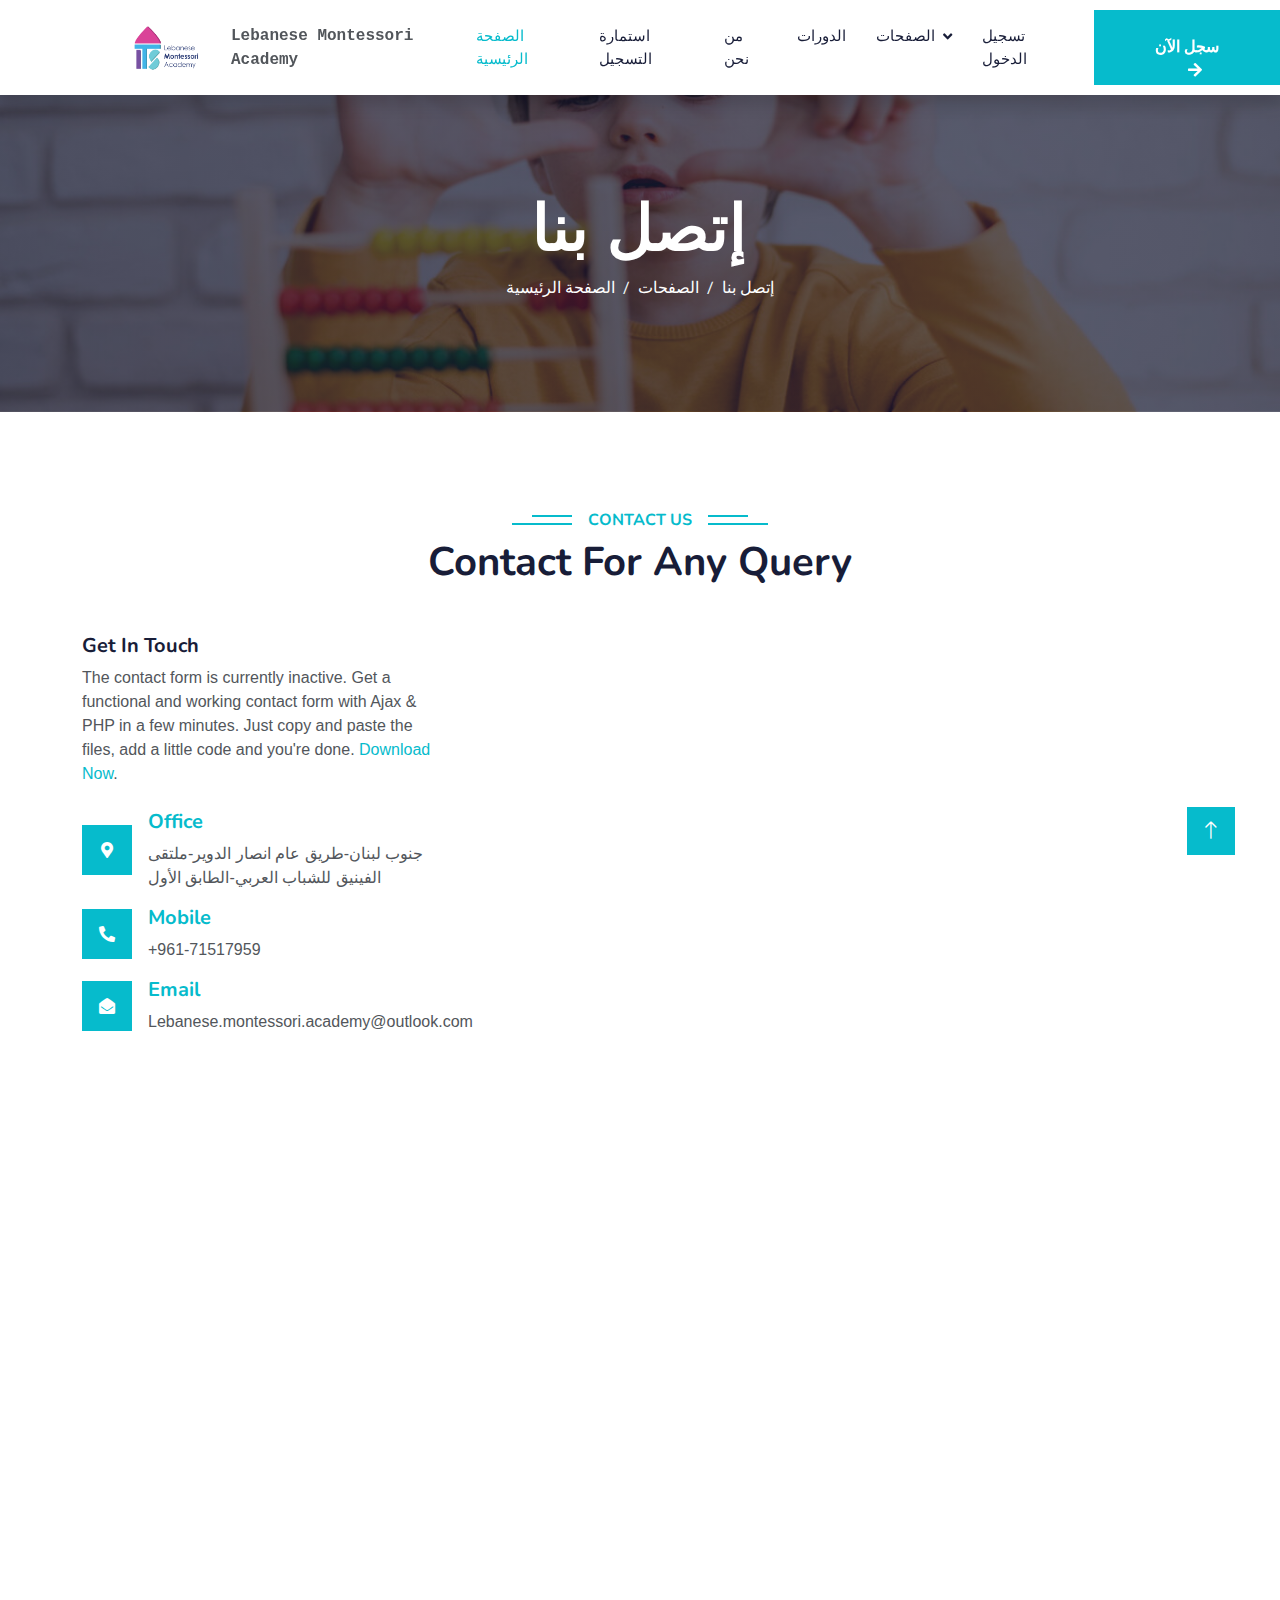
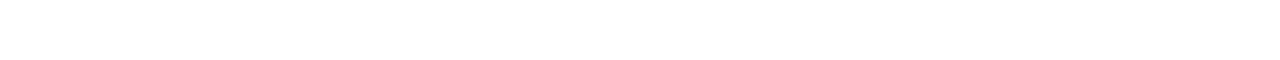
<file: contact.html>
<!DOCTYPE html>
<html lang="en">

<head>
    <meta charset="utf-8">
    <title>eLEARNING - eLearning HTML Template</title>
    <meta content="width=device-width, initial-scale=1.0" name="viewport">
    <meta content="" name="keywords">
    <meta content="" name="description">

    <!-- Favicon -->
    <link href="img/favicon.ico" rel="icon">

    <!-- Google Web Fonts -->
    <link rel="preconnect" href="https://fonts.googleapis.com">
    <link rel="preconnect" href="https://fonts.gstatic.com" crossorigin>
    <link href="https://fonts.googleapis.com/css2?family=Heebo:wght@400;500;600&family=Nunito:wght@600;700;800&display=swap" rel="stylesheet">

    <!-- Icon Font Stylesheet -->
    <link href="https://cdnjs.cloudflare.com/ajax/libs/font-awesome/5.10.0/css/all.min.css" rel="stylesheet">
    <link href="https://cdn.jsdelivr.net/npm/bootstrap-icons@1.4.1/font/bootstrap-icons.css" rel="stylesheet">

    <!-- Libraries Stylesheet -->
    <link href="lib/animate/animate.min.css" rel="stylesheet">
    <link href="lib/owlcarousel/assets/owl.carousel.min.css" rel="stylesheet">

    <!-- Customized Bootstrap Stylesheet -->
    <link href="css/bootstrap.min.css" rel="stylesheet">

    <!-- Template Stylesheet -->
    <link href="css/style.css" rel="stylesheet">
</head>

<body>
    <!-- Spinner Start -->
    <div id="spinner" class="show bg-white position-fixed translate-middle w-100 vh-100 top-50 start-50 d-flex align-items-center justify-content-center">
        <div class="spinner-border text-primary" style="width: 3rem; height: 3rem;" role="status">
            <span class="sr-only">Loading...</span>
        </div>
    </div>
    <!-- Spinner End -->


       <!-- Navbar Start -->
    <nav class="navbar navbar-expand-lg bg-white navbar-light shadow sticky-top p-0">
        <a id="logoh1" href="index.html" class="navbar-brand d-flex align-items-center px-4 px-lg-5">
            <a id="logoh2" class="navbar-brand me-2 mb-1 d-flex align-items-center" href="#">
        <img
          id="logoh3"
          src="img/logo1.png"
          height="20"
          alt="MDB Logo"
          loading="lazy"
          style="margin-top: 2px;"
        />
                <a id="pppp">Lebanese Montessori Academy</a>
      </a>
        </a>
        <button type="button" class="navbar-toggler me-4" data-bs-toggle="collapse" data-bs-target="#navbarCollapse">
            <span class="navbar-toggler-icon"></span>
        </button>
        <div class="collapse navbar-collapse" id="navbarCollapse">
            <div class="navbar-nav ms-auto p-4 p-lg-0">
                <a href="index.html" class="nav-item nav-link active">الصفحة الرئيسية</a>
                <a href="registrationform.html" class="nav-item nav-link">استمارة التسجيل</a>
                <a href="about.html" class="nav-item nav-link">من نحن</a>
                <a href="courses.html" class="nav-item nav-link">الدورات</a>
                <div class="nav-item dropdown">
                    <a href="#" class="nav-link dropdown-toggle" data-bs-toggle="dropdown">الصفحات</a>
                    <div class="dropdown-menu fade-down m-0">
                        <a href="team.html" class="dropdown-item">فريقنا</a>
                        <a href="testimonial.html" class="dropdown-item">مهمتنا</a>
                       <!-- <a href="404.html" class="dropdown-item"></a>-->
                    </div>
                </div>
                
                <a href="http://lmontessoriacdmy.byethost31.com/" target="_blank" class="nav-item nav-link">تسجيل الدخول</a>
            </div>
            <a href="http://lmontessoriacdmy.byethost31.com/" class="btn btn-primary py-4 px-lg-5 d-none d-lg-block">سجل الآن<i class="fa fa-arrow-right ms-3"></i></a>
        </div>
    </nav>  


    <!-- Header Start -->
    <div class="container-fluid bg-primary py-5 mb-5 page-header">
        <div class="container py-5">
            <div class="row justify-content-center">
                <div class="col-lg-10 text-center">
                    <h1 class="display-3 text-white animated slideInDown">إتصل بنا</h1>
                    <nav aria-label="breadcrumb">
                        <ol class="breadcrumb justify-content-center">
                            <li class="breadcrumb-item"><a class="text-white" href="#">الصفحة الرئيسية</a></li>
                            <li class="breadcrumb-item"><a class="text-white" href="#">الصفحات</a></li>
                            <li class="breadcrumb-item text-white active" aria-current="page">إتصل بنا</li>
                        </ol>
                    </nav>
                </div>
            </div>
        </div>
    </div>
    <!-- Header End -->


    <!-- Contact Start -->
    <div class="container-xxl py-5">
        <div class="container">
            <div class="text-center wow fadeInUp" data-wow-delay="0.1s">
                <h6 class="section-title bg-white text-center text-primary px-3">Contact Us</h6>
                <h1 class="mb-5">Contact For Any Query</h1>
            </div>
            <div class="row g-4">
                <div class="col-lg-4 col-md-6 wow fadeInUp" data-wow-delay="0.1s">
                    <h5>Get In Touch</h5>
                    <p class="mb-4">The contact form is currently inactive. Get a functional and working contact form with Ajax & PHP in a few minutes. Just copy and paste the files, add a little code and you're done. <a href="">Download Now</a>.</p>
                    <div class="d-flex align-items-center mb-3">
                        <div class="d-flex align-items-center justify-content-center flex-shrink-0 bg-primary" style="width: 50px; height: 50px;">
                            <i class="fa fa-map-marker-alt text-white"></i>
                        </div>
                        <div class="ms-3">
                            <h5 class="text-primary">Office</h5>
                            <p class="mb-0">جنوب لبنان-طريق عام انصار الدوير-ملتقى الفينيق للشباب العربي-الطابق الأول</p>
                        </div>
                    </div>
                    <div class="d-flex align-items-center mb-3">
                        <div class="d-flex align-items-center justify-content-center flex-shrink-0 bg-primary" style="width: 50px; height: 50px;">
                            <i class="fa fa-phone-alt text-white"></i>
                        </div>
                        <div class="ms-3">
                            <h5 class="text-primary">Mobile</h5>
                            <p class="mb-0">+961-71517959</p>
                        </div>
                    </div>
                    <div class="d-flex align-items-center">
                        <div class="d-flex align-items-center justify-content-center flex-shrink-0 bg-primary" style="width: 50px; height: 50px;">
                            <i class="fa fa-envelope-open text-white"></i>
                        </div>
                        <br>
                        <br>
                        <div class="ms-3">
                            <h5 class="text-primary">Email</h5>
                            <p class="mb-0">Lebanese.montessori.academy@outlook.com</p>
                        </div>
                    </div>
                </div>
                <div dir="rtl" class="col-lg-4 col-md-6 wow fadeInUp" data-wow-delay="0.3s">
                   <iframe src="https://www.google.com/maps/embed?pb=!1m17!1m12!1m3!1d3331.697908420307!2d35.38204577568781!3d33.378951973417934!2m3!1f0!2f0!3f0!3m2!1i1024!2i768!4f13.1!3m2!1m1!2zMzPCsDIyJzQ0LjIiTiAzNcKwMjMnMDQuNiJF!5e0!3m2!1sen!2slb!4v1694295520968!5m2!1sen!2slb" width="600" height="450" style="border:0;" allowfullscreen="" loading="lazy" referrerpolicy="no-referrer-when-downgrade"></iframe>
                </div>
            
            </div>
        </div>
    </div>
    <!-- Contact End -->


     <!-- Footer Start -->
    <div class="container-fluid bg-dark text-light footer pt-5 mt-5 wow fadeIn" data-wow-delay="0.1s">
        <div class="container py-5">
            <div class="row g-5">
                <div class="col-lg-3 col-md-6">
                    <h4 class="text-white mb-3">Quick Link</h4>
                    <a class="btn btn-link" href="">About Us</a>
                    <a class="btn btn-link" href="">Contact Us</a>
                    <a class="btn btn-link" href="">Privacy Policy</a>
                    <a class="btn btn-link" href="">Terms & Condition</a>
                    <a class="btn btn-link" href="">FAQs & Help</a>
                </div>
                <div class="col-lg-3 col-md-6">
                    <h4 class="text-white mb-3"></h4>
                    <div class="row g-2 pt-2">
                        <div class="col-4">
                            
                        </div>
                        <div class="col-4">
                            
                        </div>
                        <div class="col-4">
                            
                        </div>
                        <div class="col-4">
                           
                        </div>
                        <div class="col-4">
                           
                        </div>
                        <div class="col-4">
                            
                        </div>
                    </div>
                </div>
                <div class="col-lg-3 col-md-6">
                    <h4 class="text-white mb-3"></h4>
                    <div class="row g-2 pt-2">
                        <div class="col-4">
                           
                        </div>
                        <div class="col-4">
                           
                        </div>
                        <div class="col-4">
                           
                        </div>
                        <div class="col-4">
                           
                        </div>
                        <div class="col-4">
                           
                        </div>
                        <div class="col-4">
                            
                        </div>
                    </div>
                </div>
                   <div class="col-lg-3 col-md-6">
                    <h4 class="text-white mb-3">Contact</h4>
                    <p dir="rtl" class="mb-2"><i class="fa fa-map-marker-alt me-3"></i><a href="https://goo.gl/maps/dmF6rxBSuzmR5Qtx7">جنوب لبنان-طريق عام انصار الدوير-ملتقى الفينيق للشباب العربي-الطابق الأول      </a></p>
                    <p dir="rtl" class="mb-2"><i class="fa fa-phone-alt me-3"></i>+961-71517959</p>
                    <p dir="rtl" class="mb-2"><i class="fa fa-envelope me-3"></i>Lebanese.montessori.academy@outlook.com</p>
                    <div class="d-flex pt-2">
                        <a class="btn btn-outline-light btn-social" href=""><i class="fab fa-twitter"></i></a>
                        <a class="btn btn-outline-light btn-social" href="https://www.facebook.com/profile.php?id=100010005436051&mibextid=2JQ9oc"><i class="fab fa-facebook-f"></i></a>
                        <a class="btn btn-outline-light btn-social" href=""><i class="fab fa-youtube"></i></a>
                        <a class="btn btn-outline-light btn-social" href="https://instagram.com/zainab_ali.safawi?igshid=OGQ5ZDc2ODk2ZA=="><i class="fab fa-instagram"></i></a>
                    </div>
                </div>
            </div>
        </div>
        <div class="container">
            <div class="copyright">
                <div class="row">
                    <div class="col-md-6 text-center text-md-start mb-3 mb-md-0">
                        &copy; <a class="border-bottom" href="#">دبلوم منھج منتسوري</a>, كل الحقوق محفوظة

                        <!--/*** This template is free as long as you keep the footer author’s credit link/attribution link/backlink. If you'd like to use the template without the footer author’s credit link/attribution link/backlink, you can purchase the Credit Removal License from "https://htmlcodex.com/credit-removal". Thank you for your support. ***/-->
                        Designed By <a class="border-bottom" href="">TimeAi Technologies</a>
                    </div>
                    <div class="col-md-6 text-center text-md-end">
                        <div class="footer-menu">
                            <a href="">Home</a>
                            <a href="">Cookies</a>
                            <a href="">Help</a>
                            <a href="">FQAs</a>
                        </div>
                    </div>
                </div>
            </div>
        </div>
    </div>
    <!-- Footer End -->


    <!-- Back to Top -->
    <a href="#" class="btn btn-lg btn-primary btn-lg-square back-to-top"><i class="bi bi-arrow-up"></i></a>


    <!-- JavaScript Libraries -->
    <script src="https://code.jquery.com/jquery-3.4.1.min.js"></script>
    <script src="https://cdn.jsdelivr.net/npm/bootstrap@5.0.0/dist/js/bootstrap.bundle.min.js"></script>
    <script src="lib/wow/wow.min.js"></script>
    <script src="lib/easing/easing.min.js"></script>
    <script src="lib/waypoints/waypoints.min.js"></script>
    <script src="lib/owlcarousel/owl.carousel.min.js"></script>

    <!-- Template Javascript -->
    <script src="js/main.js"></script>
</body>

</html>
</file>
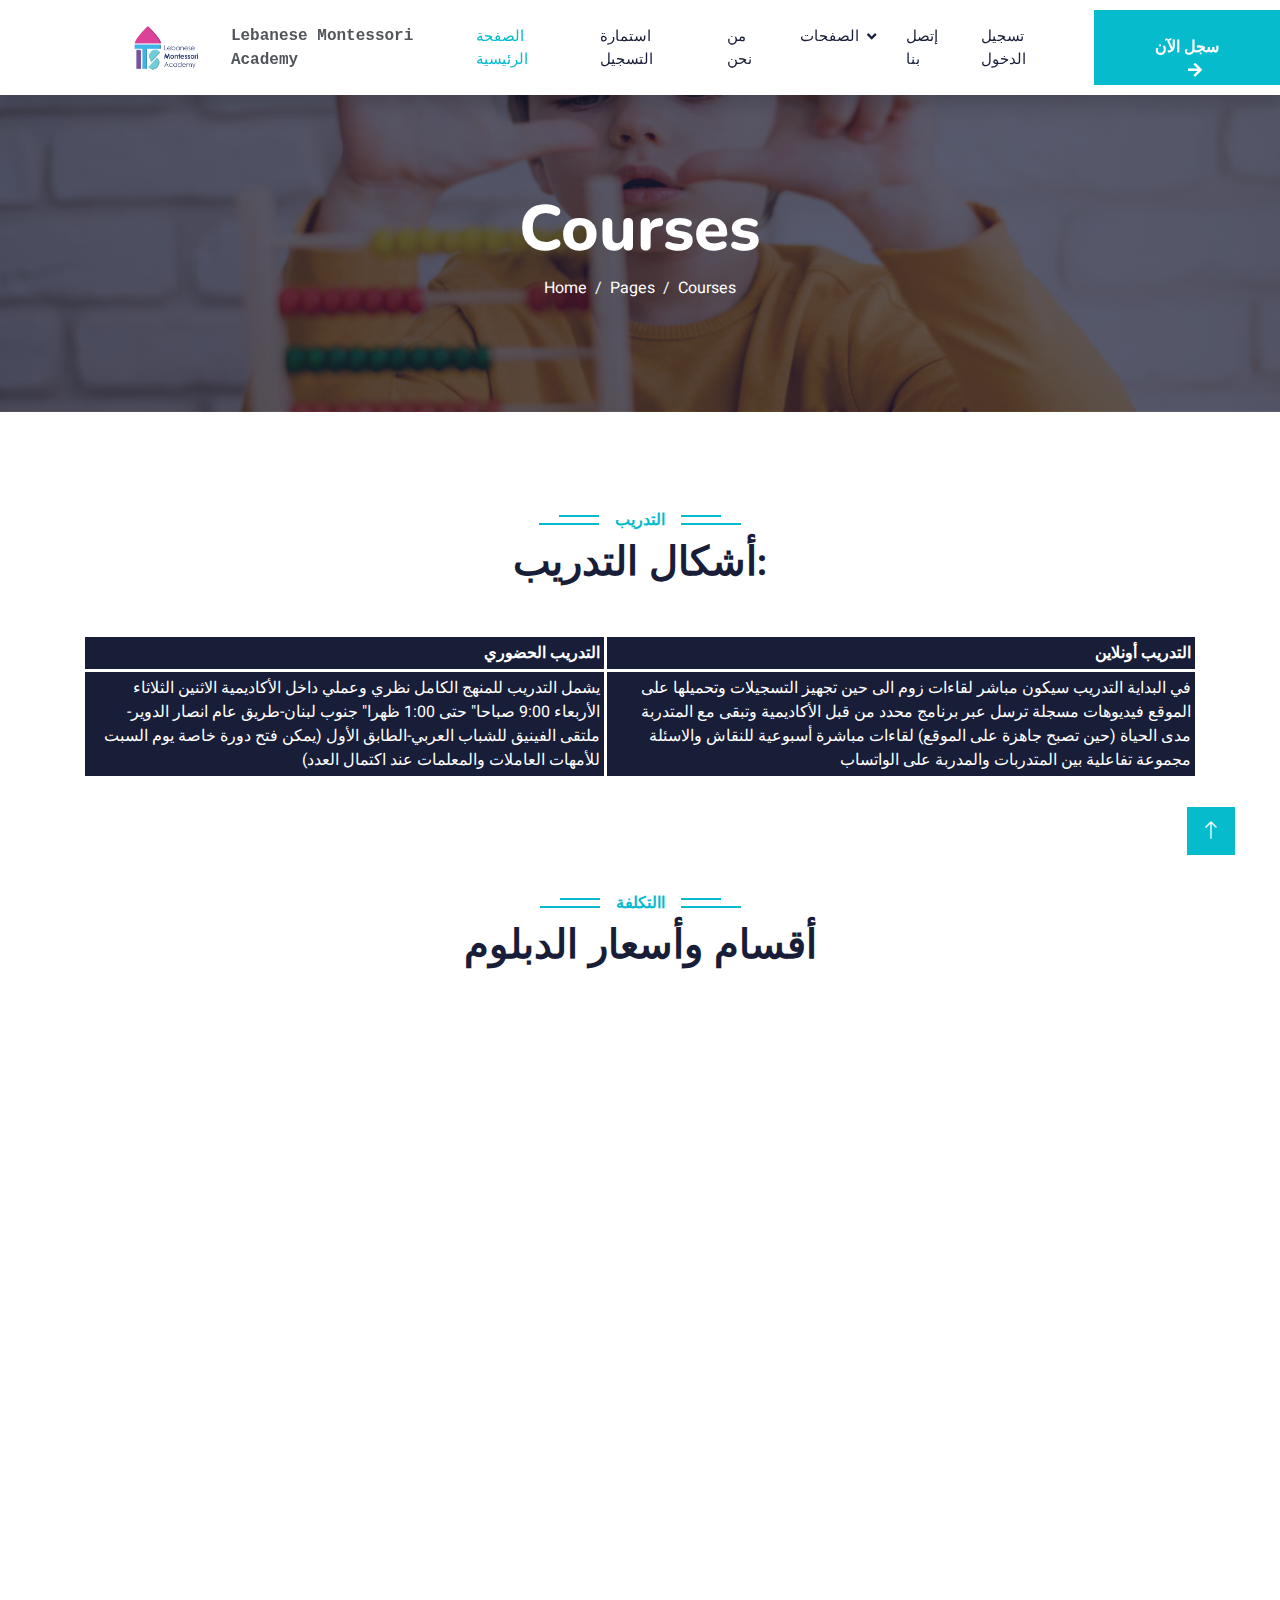
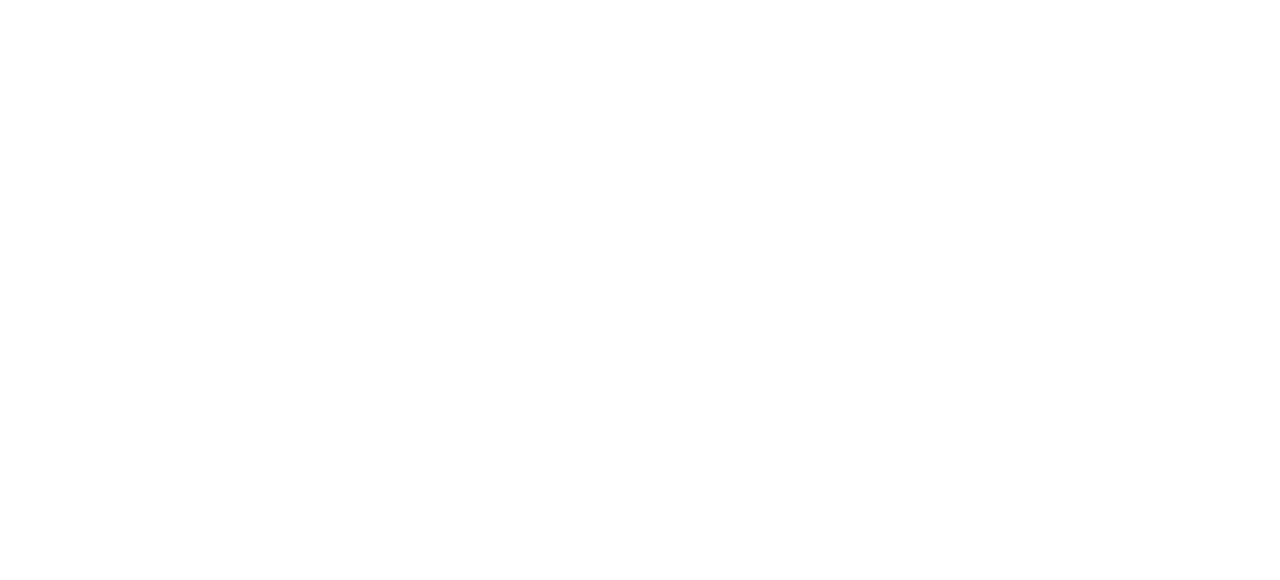
<file: courses.html>
<!DOCTYPE html>
<html lang="en">

<head>
    <meta charset="utf-8">
    <title>eLEARNING - eLearning HTML Template</title>
    <meta content="width=device-width, initial-scale=1.0" name="viewport">
    <meta content="" name="keywords">
    <meta content="" name="description">

    <!-- Favicon -->
    <link href="img/favicon.ico" rel="icon">

    <!-- Google Web Fonts -->
    <link rel="preconnect" href="https://fonts.googleapis.com">
    <link rel="preconnect" href="https://fonts.gstatic.com" crossorigin>
    <link href="https://fonts.googleapis.com/css2?family=Heebo:wght@400;500;600&family=Nunito:wght@600;700;800&display=swap" rel="stylesheet">

    <!-- Icon Font Stylesheet -->
    <link href="https://cdnjs.cloudflare.com/ajax/libs/font-awesome/5.10.0/css/all.min.css" rel="stylesheet">
    <link href="https://cdn.jsdelivr.net/npm/bootstrap-icons@1.4.1/font/bootstrap-icons.css" rel="stylesheet">

    <!-- Libraries Stylesheet -->
    <link href="lib/animate/animate.min.css" rel="stylesheet">
    <link href="lib/owlcarousel/assets/owl.carousel.min.css" rel="stylesheet">

    <!-- Customized Bootstrap Stylesheet -->
    <link href="css/bootstrap.min.css" rel="stylesheet">

    <!-- Template Stylesheet -->
    <link href="css/style.css" rel="stylesheet">
</head>

<body>
    <!-- Spinner Start -->
    <div id="spinner" class="show bg-white position-fixed translate-middle w-100 vh-100 top-50 start-50 d-flex align-items-center justify-content-center">
        <div class="spinner-border text-primary" style="width: 3rem; height: 3rem;" role="status">
            <span class="sr-only">Loading...</span>
        </div>
    </div>
    <!-- Spinner End -->


   
       <!-- Navbar Start -->
    <nav class="navbar navbar-expand-lg bg-white navbar-light shadow sticky-top p-0">
        <a id="logoh1" href="index.html" class="navbar-brand d-flex align-items-center px-4 px-lg-5">
            <a id="logoh2" class="navbar-brand me-2 mb-1 d-flex align-items-center" href="#">
        <img
          id="logoh3"
          src="img/logo1.png"
          height="20"
          alt="MDB Logo"
          loading="lazy"
          style="margin-top: 2px;"
        />
                <a id="pppp">Lebanese Montessori Academy</a>
      </a>
        </a>
        <button type="button" class="navbar-toggler me-4" data-bs-toggle="collapse" data-bs-target="#navbarCollapse">
            <span class="navbar-toggler-icon"></span>
        </button>
        <div class="collapse navbar-collapse" id="navbarCollapse">
            <div class="navbar-nav ms-auto p-4 p-lg-0">
                <a href="index.html" class="nav-item nav-link active">الصفحة الرئيسية</a>
                <a href="registrationform.html" class="nav-item nav-link">استمارة التسجيل</a>
                <a href="about.html" class="nav-item nav-link">من نحن</a>
                <div class="nav-item dropdown">
                    <a href="#" class="nav-link dropdown-toggle" data-bs-toggle="dropdown">الصفحات</a>
                    <div class="dropdown-menu fade-down m-0">
                        <a href="team.html" class="dropdown-item">فريقنا</a>
                        <a href="testimonial.html" class="dropdown-item">مهمتنا</a>
                       <!-- <a href="404.html" class="dropdown-item"></a>-->
                    </div>
                </div>
                <a href="contact.html" class="nav-item nav-link">إتصل بنا</a>
                <a href="http://lmontessoriacdmy.byethost31.com/" target="_blank" class="nav-item nav-link">تسجيل الدخول</a>
            </div>
            <a href="http://lmontessoriacdmy.byethost31.com/" class="btn btn-primary py-4 px-lg-5 d-none d-lg-block">سجل الآن<i class="fa fa-arrow-right ms-3"></i></a>
        </div>
    </nav>  


    <!-- Header Start -->
    <div class="container-fluid bg-primary py-5 mb-5 page-header">
        <div class="container py-5">
            <div class="row justify-content-center">
                <div class="col-lg-10 text-center">
                    <h1 class="display-3 text-white animated slideInDown">Courses</h1>
                    <nav aria-label="breadcrumb">
                        <ol class="breadcrumb justify-content-center">
                            <li class="breadcrumb-item"><a class="text-white" href="#">Home</a></li>
                            <li class="breadcrumb-item"><a class="text-white" href="#">Pages</a></li>
                            <li class="breadcrumb-item text-white active" aria-current="page">Courses</li>
                        </ol>
                    </nav>
                </div>
            </div>
        </div>
    </div>
    <!-- Header End -->


    <!-- Categories Start -->
    <div class="container-xxl py-5 category">
        <div class="container">
            <div class="text-center wow fadeInUp" data-wow-delay="0.1s">
                <h6 class="section-title bg-white text-center text-primary px-3">التدریب</h6>
                <h1 class="mb-5">أشكال التدریب:</h1>
            </div>
         <table class="table table-sm table-dark">
  <thead dir="rtl">
    <tr dir="rtl">
      <th dir="rtl" scope="col">التدریب الحضوري</th>
      <th dir="rtl" scope="col">التدریب أونلاین</th>
    </tr>
  </thead>
  <tbody>
    <tr>
      <td dir="rtl">یشمل التدریب للمنھج الكامل نظري وعملي داخل الأكادیمیة 
الاثنین الثلاثاء الأربعاء 9:00 صباحا" حتى 1:00 ظھرا"
جنوب لبنان-طریق عام انصار الدویر-ملتقى الفینیق للشباب العربي-الطابق الأول
(یمكن فتح دورة خاصة یوم السبت للأمھات العاملات والمعلمات عند اكتمال العدد)</td>
      <td dir="rtl">في البدایة التدریب سیكون مباشر لقاءات زوم الى حین تجھیز التسجیلات وتحمیلھا على الموقع
فیدیوھات مسجلة ترسل عبر برنامج محدد من قبل الأكادیمیة وتبقى مع المتدربة مدى الحیاة (حین تصبح جاھزة على الموقع)
لقاءات مباشرة أسبوعیة للنقاش والاسئلة
مجموعة تفاعلیة بین المتدربات والمدربة على الواتساب</td>
    </tr>
  </tbody>
</table>

        </div>
    </div>
    <!-- Categories Start -->


     <!-- Courses Start -->
    <div class="container-xxl py-5">
        <div class="container">
            <div class="text-center wow fadeInUp" data-wow-delay="0.1s">
                <h6 class="section-title bg-white text-center text-primary px-3">االتكلفة</h6>
                <h1 class="mb-5">أقسام وأسعار الدبلوم</h1>
            </div>
            <div class="row g-4 justify-content-center">
                <div class="col-lg-4 col-md-6 wow fadeInUp" data-wow-delay="0.1s">
                    <div class="course-item bg-light">
                        <div class="position-relative overflow-hidden">
                            <img class="img-fluid" src="img/cirtificat1.png" alt="">
                            <div class="w-100 d-flex justify-content-center position-absolute bottom-0 start-0 mb-4">
                                <a href="#" class="flex-shrink-0 btn btn-sm btn-primary px-3 border-end" style="border-radius: 30px 0 0 30px;">Read More</a>
                                <a href="#" class="flex-shrink-0 btn btn-sm btn-primary px-3" style="border-radius: 0 30px 30px 0;">Join Now</a>
                            </div>
                        </div>
                        <div class="text-center p-4 pb-0">
                            <h3 class="mb-0">$150</h3>
                            <div class="mb-3">
                                <small class="fa fa-star text-primary"></small>
                                <small class="fa fa-star text-primary"></small>
                                <small class="fa fa-star text-primary"></small>
                                <small class="fa fa-star text-primary"></small>
                                <small class="fa fa-star text-primary"></small>
                               <!-- <small>(123)</small>-->
                            </div>
                            <h5 class="mb-4">دبلوم منذ الولادة الى 3 سنوات</h5>
                            <br>
                            <p>للأمھات المھتمات بالقسم النظري والفسلفي فقط مع بعض الأنشطة لھذه المرحلة العمریة
یتضمن فھم خصائص ھذه المرحلة وكیفیة التعامل فیھا مع الطفل والتحكم بانفعالات الام وتھیئتھ للحضانة والمدرسة </p>
                        </div>
                        <div class="d-flex border-top">
                            <small class="flex-fill text-center border-end py-2"><i class="fa fa-user-tie text-primary me-2"></i></small>
                            <small class="flex-fill text-center border-end py-2"><i class="fa fa-clock text-primary me-2"></i></small>
                            <small class="flex-fill text-center py-2"><i class="fa fa-user text-primary me-2"></i></small>
                        </div>
                    </div>
                </div>
                <div class="col-lg-4 col-md-6 wow fadeInUp" data-wow-delay="0.3s">
                    <div class="course-item bg-light">
                        <div class="position-relative overflow-hidden">
                            <img class="img-fluid" src="img/cirtificat1.png" alt="">
                            <div class="w-100 d-flex justify-content-center position-absolute bottom-0 start-0 mb-4">
                                <a href="#" class="flex-shrink-0 btn btn-sm btn-primary px-3 border-end" style="border-radius: 30px 0 0 30px;">Read More</a>
                                <a href="#" class="flex-shrink-0 btn btn-sm btn-primary px-3" style="border-radius: 0 30px 30px 0;">Join Now</a>
                            </div>
                        </div>
                        <div class="text-center p-4 pb-0">
                            <h3 class="mb-0">$320</h3>
                            <div class="mb-3">
                                <small class="fa fa-star text-primary"></small>
                                <small class="fa fa-star text-primary"></small>
                                <small class="fa fa-star text-primary"></small>
                                <small class="fa fa-star text-primary"></small>
                                <small class="fa fa-star text-primary"></small>
                               <!-- <small>(123)</small>-->
                            </div>
                            <h5 class="mb-4">دبلوم منذ 3 سنوات الى 12 سنة</h5>
                            <br>
                            <p>للأمھات والمعلمات شامل القسم النظري والعملي بكافة أدوات المنھج كیفیة اعداد المربي نفسیا" وروحیا" وطرق التعامل مع الطفل والخصائص 
العمریة المناسبة لكل مرحلة 
تطبیق المنھج كاملا" من عمر 3 الى 12 سنة</p>
                        </div>
                        <div class="d-flex border-top">
                            <small class="flex-fill text-center border-end py-2"><i class="fa fa-user-tie text-primary me-2"></i></small>
                            <small class="flex-fill text-center border-end py-2"><i class="fa fa-clock text-primary me-2"></i></small>
                            <small class="flex-fill text-center py-2"><i class="fa fa-user text-primary me-2"></i></small>
                        </div>
                    </div>
                </div>
                <div class="col-lg-4 col-md-6 wow fadeInUp" data-wow-delay="0.5s">
                    <div class="course-item bg-light">
                        <div class="position-relative overflow-hidden">
                            <img class="img-fluid" src="img/cirtificat3.png" alt="">
                            <div class="w-100 d-flex justify-content-center position-absolute bottom-0 start-0 mb-4">
                                <a href="#" class="flex-shrink-0 btn btn-sm btn-primary px-3 border-end" style="border-radius: 30px 0 0 30px;">Read More</a>
                                <a href="#" class="flex-shrink-0 btn btn-sm btn-primary px-3" style="border-radius: 0 30px 30px 0;">Join Now</a>
                            </div>
                        </div>
                        <div class="text-center p-4 pb-0">
                            <h3 class="mb-0">$430</h3>
                            <div class="mb-3">
                                <small class="fa fa-star text-primary"></small>
                                <small class="fa fa-star text-primary"></small>
                                <small class="fa fa-star text-primary"></small>
                                <small class="fa fa-star text-primary"></small>
                                <small class="fa fa-star text-primary"></small>
                               <!-- <small>(123)</small>-->
                            </div>
                            <h5 class="mb-4">دبلوم 1 + دبلوم 2</h5>
                            <br>
                            <p></p>
                        </div>
                        <br>
                        <br>
                        <br>
                        <br>
                        <div class="d-flex border-top">
                            <small class="flex-fill text-center border-end py-2"><i class="fa fa-user-tie text-primary me-2"></i></small>
                            <small class="flex-fill text-center border-end py-2"><i class="fa fa-clock text-primary me-2"></i></small>
                            <small class="flex-fill text-center py-2"><i class="fa fa-user text-primary me-2"></i></small>
                        </div>
                    </div>
                </div>
            </div>
        </div>
    </div>
    <!-- Courses End -->

 
        

     <!-- Footer Start -->
    <div class="container-fluid bg-dark text-light footer pt-5 mt-5 wow fadeIn" data-wow-delay="0.1s">
        <div class="container py-5">
            <div class="row g-5">
                <div class="col-lg-3 col-md-6">
                    <h4 class="text-white mb-3">Quick Link</h4>
                    <a class="btn btn-link" href="">About Us</a>
                    <a class="btn btn-link" href="">Contact Us</a>
                    <a class="btn btn-link" href="">Privacy Policy</a>
                    <a class="btn btn-link" href="">Terms & Condition</a>
                    <a class="btn btn-link" href="">FAQs & Help</a>
                </div>
                <div class="col-lg-3 col-md-6">
                    <h4 class="text-white mb-3"></h4>
                    <div class="row g-2 pt-2">
                        <div class="col-4">
                            
                        </div>
                        <div class="col-4">
                            
                        </div>
                        <div class="col-4">
                            
                        </div>
                        <div class="col-4">
                           
                        </div>
                        <div class="col-4">
                           
                        </div>
                        <div class="col-4">
                            
                        </div>
                    </div>
                </div>
                <div class="col-lg-3 col-md-6">
                    <h4 class="text-white mb-3"></h4>
                    <div class="row g-2 pt-2">
                        <div class="col-4">
                           
                        </div>
                        <div class="col-4">
                           
                        </div>
                        <div class="col-4">
                           
                        </div>
                        <div class="col-4">
                           
                        </div>
                        <div class="col-4">
                           
                        </div>
                        <div class="col-4">
                            
                        </div>
                    </div>
                </div>
                   <div class="col-lg-3 col-md-6">
                    <h4 class="text-white mb-3">Contact</h4>
                    <p dir="rtl" class="mb-2"><i class="fa fa-map-marker-alt me-3"></i><a href="https://goo.gl/maps/dmF6rxBSuzmR5Qtx7">جنوب لبنان-طريق عام انصار الدوير-ملتقى الفينيق للشباب العربي-الطابق الأول      </a></p>
                    <p dir="rtl" class="mb-2"><i class="fa fa-phone-alt me-3"></i>+961-71517959</p>
                    <p dir="rtl" class="mb-2"><i class="fa fa-envelope me-3"></i>Lebanese.montessori.academy@outlook.com</p>
                    <div class="d-flex pt-2">
                        <a class="btn btn-outline-light btn-social" href=""><i class="fab fa-twitter"></i></a>
                        <a class="btn btn-outline-light btn-social" href="https://www.facebook.com/profile.php?id=100010005436051&mibextid=2JQ9oc"><i class="fab fa-facebook-f"></i></a>
                        <a class="btn btn-outline-light btn-social" href=""><i class="fab fa-youtube"></i></a>
                        <a class="btn btn-outline-light btn-social" href="https://instagram.com/zainab_ali.safawi?igshid=OGQ5ZDc2ODk2ZA=="><i class="fab fa-instagram"></i></a>
                    </div>
                </div>
            </div>
        </div>
        <div class="container">
            <div class="copyright">
                <div class="row">
                    <div class="col-md-6 text-center text-md-start mb-3 mb-md-0">
                        &copy; <a class="border-bottom" href="#">دبلوم منھج منتسوري</a>, كل الحقوق محفوظة

                        <!--/*** This template is free as long as you keep the footer author’s credit link/attribution link/backlink. If you'd like to use the template without the footer author’s credit link/attribution link/backlink, you can purchase the Credit Removal License from "https://htmlcodex.com/credit-removal". Thank you for your support. ***/-->
                        Designed By <a class="border-bottom" href="">TimeAi Technologies</a>
                    </div>
                    <div class="col-md-6 text-center text-md-end">
                        <div class="footer-menu">
                            <a href="">Home</a>
                            <a href="">Cookies</a>
                            <a href="">Help</a>
                            <a href="">FQAs</a>
                        </div>
                    </div>
                </div>
            </div>
        </div>
    </div>
    <!-- Footer End -->


    <!-- Back to Top -->
    <a href="#" class="btn btn-lg btn-primary btn-lg-square back-to-top"><i class="bi bi-arrow-up"></i></a>


    <!-- JavaScript Libraries -->
    <script src="https://code.jquery.com/jquery-3.4.1.min.js"></script>
    <script src="https://cdn.jsdelivr.net/npm/bootstrap@5.0.0/dist/js/bootstrap.bundle.min.js"></script>
    <script src="lib/wow/wow.min.js"></script>
    <script src="lib/easing/easing.min.js"></script>
    <script src="lib/waypoints/waypoints.min.js"></script>
    <script src="lib/owlcarousel/owl.carousel.min.js"></script>

    <!-- Template Javascript -->
    <script src="js/main.js"></script>
</body>

</html>
</file>
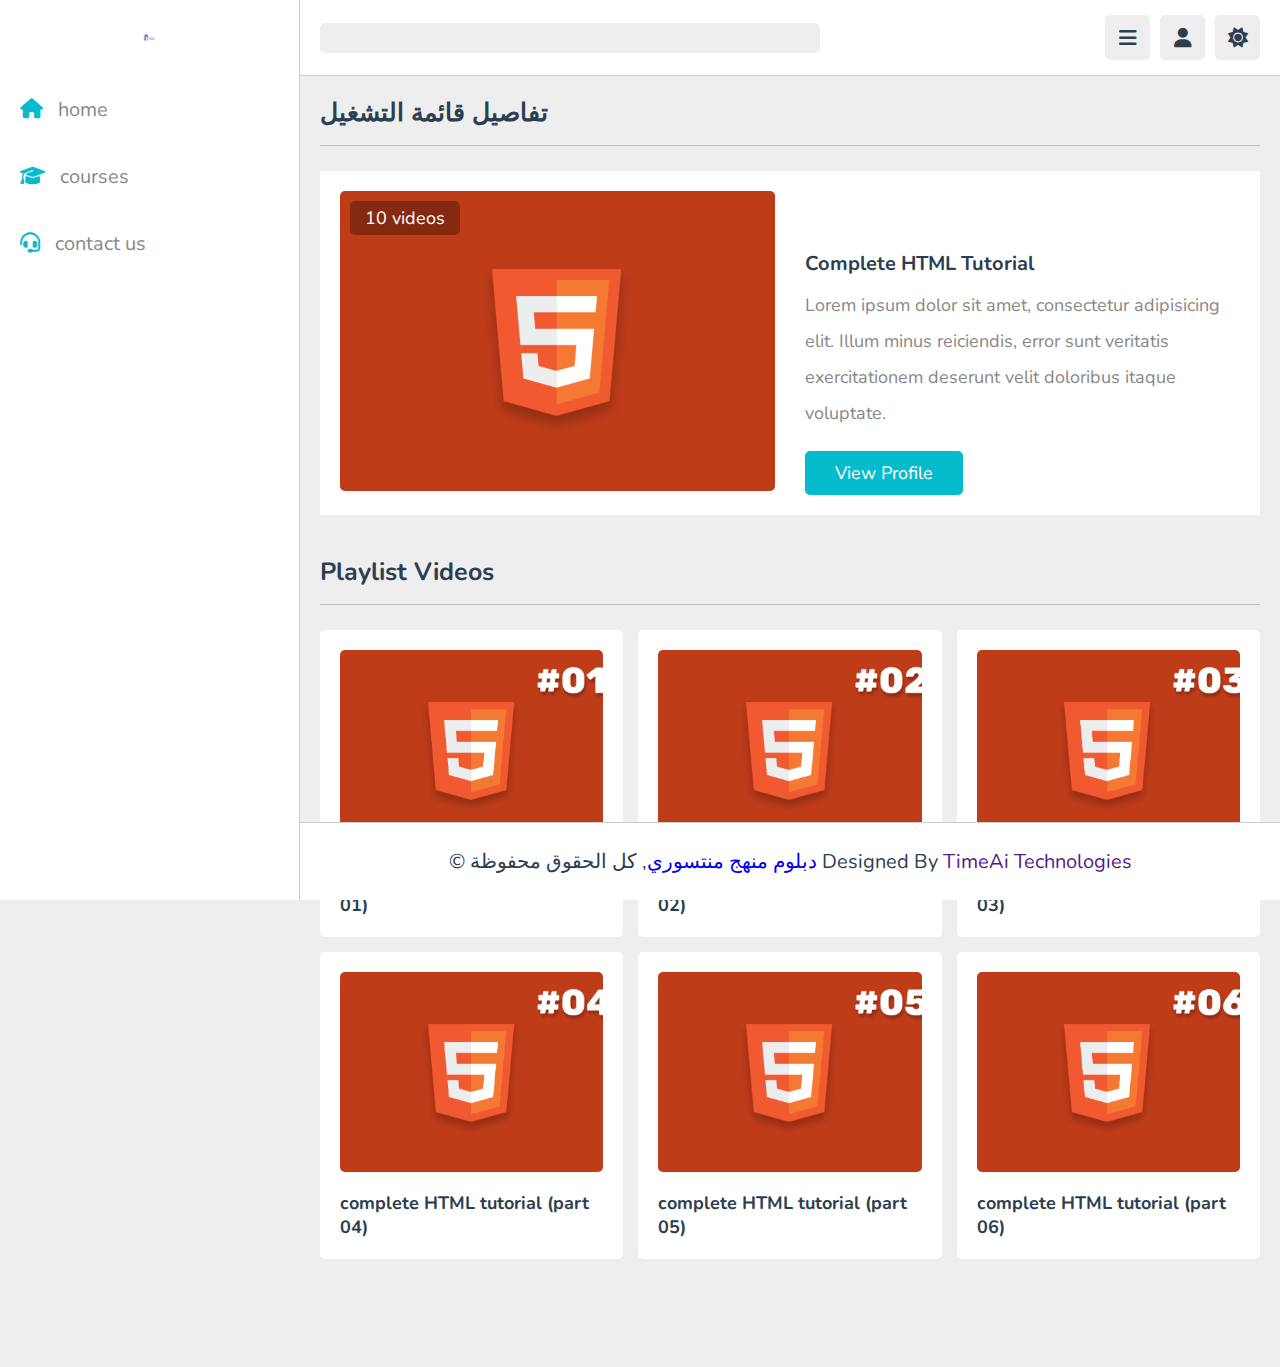
<file: home.html>
<!DOCTYPE html>
<html lang="en">
<head>
   <meta charset="UTF-8">
   <meta http-equiv="X-UA-Compatible" content="IE=edge">
   <meta name="viewport" content="width=device-width, initial-scale=1.0">
   <title>video playlist</title>

   <!-- font awesome cdn link  -->
   <link rel="stylesheet" href="https://cdnjs.cloudflare.com/ajax/libs/font-awesome/6.1.2/css/all.min.css">

   <!-- custom css file link  -->
   <link rel="stylesheet" href="css/home.css">

</head>
<body>

<header class="header">
   
   <section class="flex">

     

      <form action="search.html" method="post" class="search-form">
        
      </form>

      <div class="icons">
         <div id="menu-btn" class="fas fa-bars"></div>
         <div id="search-btn" class="fas fa-search"></div>
         <div id="user-btn" class="fas fa-user"></div>
         <div id="toggle-btn" class="fas fa-sun"></div>
      </div>

     

   </section>

</header>   

<div class="side-bar">

   <div id="close-btn">
      <i class="fas fa-times"></i>
   </div>

   <div class="profile">
       <img
          id="loginlogo"
          src="img/logo1.png"
          height="10"
          alt="MDB Logo"
          loading="lazy"
          style="margin-top: 2px;"
        />
   </div>

   <nav class="navbar">
      <a href="home.html"><i class="fas fa-home"></i><span>home</span></a>
      <a href="courses.html"><i class="fas fa-graduation-cap"></i><span>courses</span></a>
      <a href="contact.html"><i class="fas fa-headset"></i><span>contact us</span></a>
   </nav>

</div>

<section class="playlist-details">

   <h1 class="heading">تفاصيل قائمة التشغيل</h1>

   <div class="row">

      <div class="column">
         <!--<form action="" method="post" class="save-playlist">
            <button type="submit"><i class="far fa-bookmark"></i> <span>save playlist</span></button>
         </form>-->
   
         <div class="thumb">
            <img src="img/thumb-1.png" alt="">
            <span>10 videos</span>
         </div>
      </div>
      <div class="column">
         <div class="details">
            <h3>complete HTML tutorial</h3>
            <p>Lorem ipsum dolor sit amet, consectetur adipisicing elit. Illum minus reiciendis, error sunt veritatis exercitationem deserunt velit doloribus itaque voluptate.</p>
            <a href="teacher_profile.html" class="inline-btn">view profile</a>
         </div>
      </div>
   </div>

</section>

<section class="playlist-videos">

   <h1 class="heading">playlist videos</h1>

   <div class="box-container">

      <a class="box" href="watch-video.html">
         <i class="fas fa-play"></i>
         <img src="img/post-1-1.png" alt="">
         <h3>complete HTML tutorial (part 01)</h3>
      </a>

      <a class="box" href="watch-video.html">
         <i class="fas fa-play"></i>
         <img src="img/post-1-2.png" alt="">
         <h3>complete HTML tutorial (part 02)</h3>
      </a>

      <a class="box" href="watch-video.html">
         <i class="fas fa-play"></i>
         <img src="img/post-1-3.png" alt="">
         <h3>complete HTML tutorial (part 03)</h3>
      </a>

      <a class="box" href="watch-video.html">
         <i class="fas fa-play"></i>
         <img src="img/post-1-4.png" alt="">
         <h3>complete HTML tutorial (part 04)</h3>
      </a>

      <a class="box" href="watch-video.html">
         <i class="fas fa-play"></i>
         <img src="img/post-1-5.png" alt="">
         <h3>complete HTML tutorial (part 05)</h3>
      </a>

      <a class="box" href="watch-video.html">
         <i class="fas fa-play"></i>
         <img src="img/post-1-6.png" alt="">
         <h3>complete HTML tutorial (part 06)</h3>
      </a>

   </div>

</section>













<footer class="footer">

   <div class="col-md-6 text-center text-md-start mb-3 mb-md-0">
                        &copy; <a class="border-bottom" href="#">دبلوم منھج منتسوري</a>, كل الحقوق محفوظة

                        <!--/*** This template is free as long as you keep the footer author’s credit link/attribution link/backlink. If you'd like to use the template without the footer author’s credit link/attribution link/backlink, you can purchase the Credit Removal License from "https://htmlcodex.com/credit-removal". Thank you for your support. ***/-->
                        Designed By <a class="border-bottom" href="">TimeAi Technologies</a>
                    </div>

</footer>

<!-- custom js file link  -->
<script src="js/home.js"></script>

   
</body>
</html>
</file>
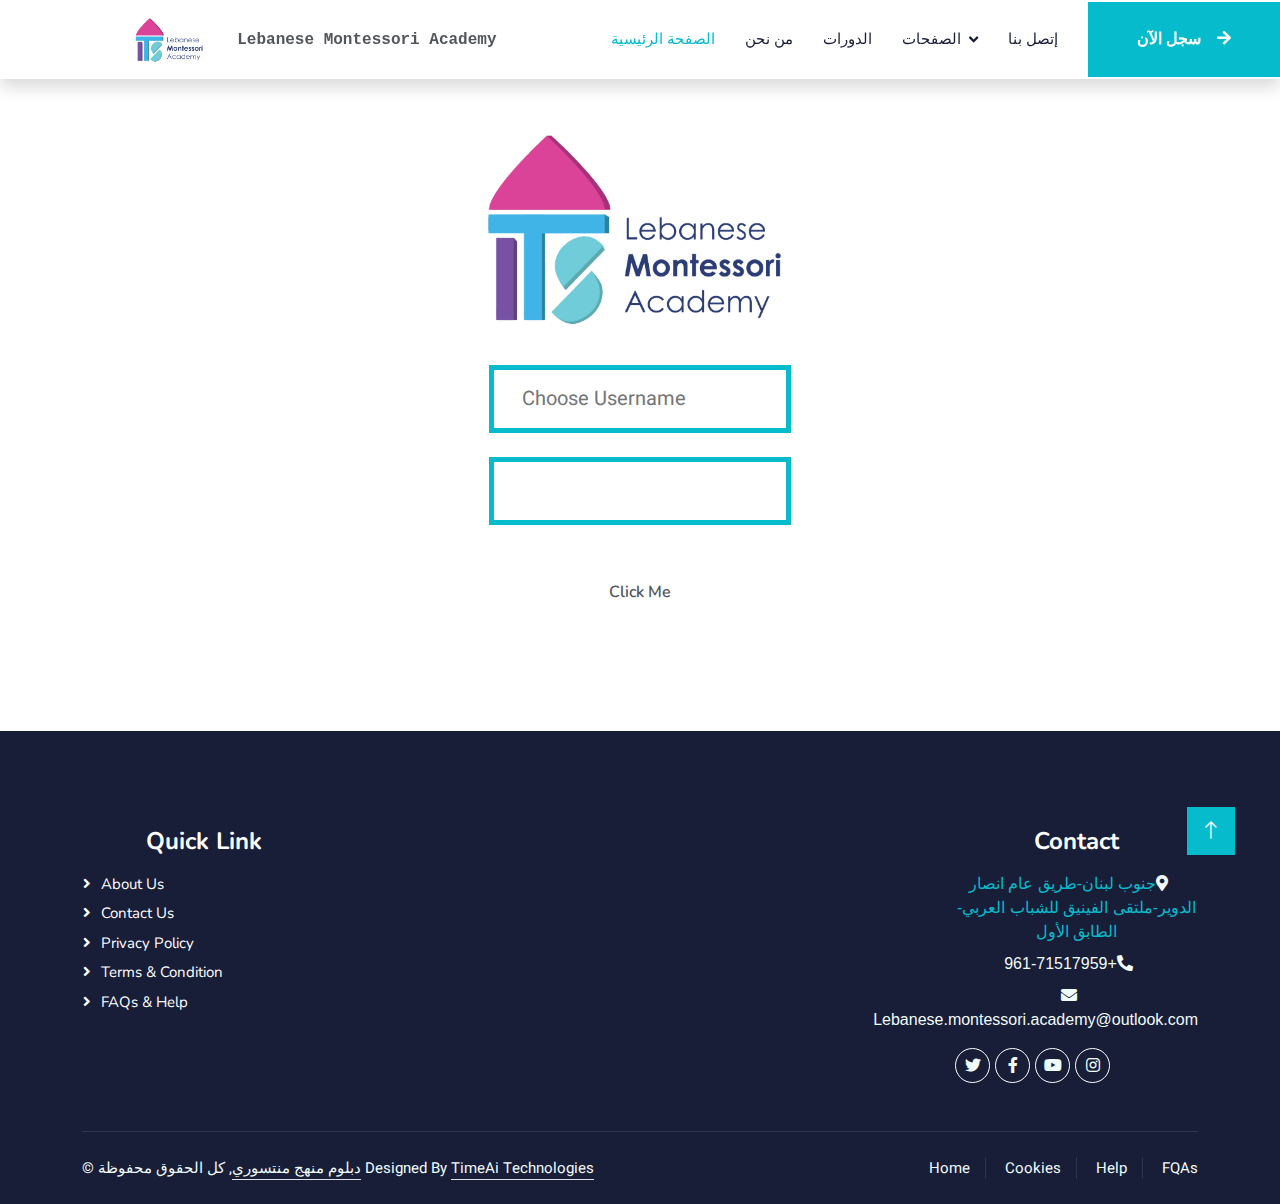
<file: login.html>
<!DOCTYPE html>
<html lang="en">
<head>
    <meta http-equiv="X-UA-Compatible" content="IE=edge">
    <link rel="stylesheet" href="css/loginstyle.css"></link>
    <meta charset="utf-8">
    <title>eLEARNING - eLearning HTML Template</title>
    <meta content="width=device-width, initial-scale=1.0" name="viewport">
    <meta content="" name="keywords">
    <meta content="" name="description">

    <!-- Favicon -->
    <link href="img/favicon.ico" rel="icon">

    <!-- Google Web Fonts -->
    <link rel="preconnect" href="https://fonts.googleapis.com">
    <link rel="preconnect" href="https://fonts.gstatic.com" crossorigin>
    <link href="https://fonts.googleapis.com/css2?family=Heebo:wght@400;500;600&family=Nunito:wght@600;700;800&display=swap" rel="stylesheet">

    <!-- Icon Font Stylesheet -->
    <link href="https://cdnjs.cloudflare.com/ajax/libs/font-awesome/5.10.0/css/all.min.css" rel="stylesheet">
    <link href="https://cdn.jsdelivr.net/npm/bootstrap-icons@1.4.1/font/bootstrap-icons.css" rel="stylesheet">

    <!-- Libraries Stylesheet -->
    <link href="lib/animate/animate.min.css" rel="stylesheet">
    <link href="lib/owlcarousel/assets/owl.carousel.min.css" rel="stylesheet">

    <!-- Customized Bootstrap Stylesheet -->
    <link href="css/bootstrap.min.css" rel="stylesheet">

    <!-- Template Stylesheet -->
    <link href="css/style.css" rel="stylesheet">
</head>
<body>
	 <!-- Spinner Start -->
    <div id="spinner" class="show bg-white position-fixed translate-middle w-100 vh-100 top-50 start-50 d-flex align-items-center justify-content-center">
        <div class="spinner-border text-primary" style="width: 3rem; height: 3rem;" role="status">
            <span class="sr-only">Loading...</span>
        </div>
    </div>
    <!-- Spinner End -->

   <!-- Navbar Start -->
    <nav class="navbar navbar-expand-lg bg-white navbar-light shadow sticky-top p-0">
        <a id="logoh1" href="index.html" class="navbar-brand d-flex align-items-center px-4 px-lg-5">
            <a id="logoh2" class="navbar-brand me-2 mb-1 d-flex align-items-center" href="#">
        <img
          id="logoh3"
          src="img/logo1.png"
          height="20"
          alt="MDB Logo"
          loading="lazy"
          style="margin-top: 2px;"
        />
                <a id="pppp">Lebanese Montessori Academy</a>
      </a>
        </a>
        <button type="button" class="navbar-toggler me-4" data-bs-toggle="collapse" data-bs-target="#navbarCollapse">
            <span class="navbar-toggler-icon"></span>
        </button>
        <div class="collapse navbar-collapse" id="navbarCollapse">
            <div class="navbar-nav ms-auto p-4 p-lg-0">
                <a href="index.html" class="nav-item nav-link active">الصفحة الرئيسية</a>
                <a href="about.html" class="nav-item nav-link">من نحن</a>
                <a href="courses.html" class="nav-item nav-link">الدورات</a>
                <div class="nav-item dropdown">
                    <a href="#" class="nav-link dropdown-toggle" data-bs-toggle="dropdown">الصفحات</a>
                    <div class="dropdown-menu fade-down m-0">
                        <a href="team.html" class="dropdown-item">فريقنا</a>
                        <a href="testimonial.html" class="dropdown-item">مهمتنا</a>
                       <!-- <a href="404.html" class="dropdown-item"></a>-->
                    </div>
                </div>
                <a href="contact.html" class="nav-item nav-link">إتصل بنا</a>
            </div>
            <a href="" class="btn btn-primary py-4 px-lg-5 d-none d-lg-block">سجل الآن<i class="fa fa-arrow-right ms-3"></i></a>
        </div>
    </nav>
 
	
    <form id="loginform">
	     <img
          id="loginlogo"
          src="img/logo1.png"
          height="10"
          alt="MDB Logo"
          loading="lazy"
          style="margin-top: 2px;"
        />
               
	    <br>
		<input class = "input" type="text" id="username" placeholder="Choose Username">
	    <br>
	    <br>
		<input class = "input" type="password" id="password" placeholer="Choose Password">
	    <br>
	    <br>
	    <br>
		<button class = "btn" type="button" onclick="getInfo()">Click Me</button>
	</form>

	
	<br>
	    <br>
	    <br>
	  <!-- Footer Start -->
    <div class="container-fluid bg-dark text-light footer pt-5 mt-5 wow fadeIn" data-wow-delay="0.1s">
        <div class="container py-5">
            <div class="row g-5">
                <div class="col-lg-3 col-md-6">
                    <h4 class="text-white mb-3">Quick Link</h4>
                    <a class="btn btn-link" href="">About Us</a>
                    <a class="btn btn-link" href="">Contact Us</a>
                    <a class="btn btn-link" href="">Privacy Policy</a>
                    <a class="btn btn-link" href="">Terms & Condition</a>
                    <a class="btn btn-link" href="">FAQs & Help</a>
                </div>
                <div class="col-lg-3 col-md-6">
                    <h4 class="text-white mb-3"></h4>
                    <div class="row g-2 pt-2">
                        <div class="col-4">
                            
                        </div>
                        <div class="col-4">
                            
                        </div>
                        <div class="col-4">
                            
                        </div>
                        <div class="col-4">
                           
                        </div>
                        <div class="col-4">
                           
                        </div>
                        <div class="col-4">
                            
                        </div>
                    </div>
                </div>
                <div class="col-lg-3 col-md-6">
                    <h4 class="text-white mb-3"></h4>
                    <div class="row g-2 pt-2">
                        <div class="col-4">
                           
                        </div>
                        <div class="col-4">
                           
                        </div>
                        <div class="col-4">
                           
                        </div>
                        <div class="col-4">
                           
                        </div>
                        <div class="col-4">
                           
                        </div>
                        <div class="col-4">
                            
                        </div>
                    </div>
                </div>
                   <div class="col-lg-3 col-md-6">
                    <h4 class="text-white mb-3">Contact</h4>
                    <p dir="rtl" class="mb-2"><i class="fa fa-map-marker-alt me-3"></i><a href="https://goo.gl/maps/dmF6rxBSuzmR5Qtx7">جنوب لبنان-طريق عام انصار الدوير-ملتقى الفينيق للشباب العربي-الطابق الأول      </a></p>
                    <p dir="rtl" class="mb-2"><i class="fa fa-phone-alt me-3"></i>+961-71517959</p>
                    <p dir="rtl" class="mb-2"><i class="fa fa-envelope me-3"></i>Lebanese.montessori.academy@outlook.com</p>
                    <div class="d-flex pt-2">
                        <a class="btn btn-outline-light btn-social" href=""><i class="fab fa-twitter"></i></a>
                        <a class="btn btn-outline-light btn-social" href="https://www.facebook.com/profile.php?id=100010005436051&mibextid=2JQ9oc"><i class="fab fa-facebook-f"></i></a>
                        <a class="btn btn-outline-light btn-social" href=""><i class="fab fa-youtube"></i></a>
                        <a class="btn btn-outline-light btn-social" href="https://instagram.com/zainab_ali.safawi?igshid=OGQ5ZDc2ODk2ZA=="><i class="fab fa-instagram"></i></a>
                    </div>
                </div>
            </div>
        </div>
        <div class="container">
            <div class="copyright">
                <div class="row">
                    <div class="col-md-6 text-center text-md-start mb-3 mb-md-0">
                        &copy; <a class="border-bottom" href="#">دبلوم منھج منتسوري</a>, كل الحقوق محفوظة

                        <!--/*** This template is free as long as you keep the footer author’s credit link/attribution link/backlink. If you'd like to use the template without the footer author’s credit link/attribution link/backlink, you can purchase the Credit Removal License from "https://htmlcodex.com/credit-removal". Thank you for your support. ***/-->
                        Designed By <a class="border-bottom" href="">TimeAi Technologies</a>
                    </div>
                    <div class="col-md-6 text-center text-md-end">
                        <div class="footer-menu">
                            <a href="">Home</a>
                            <a href="">Cookies</a>
                            <a href="">Help</a>
                            <a href="">FQAs</a>
                        </div>
                    </div>
                </div>
            </div>
        </div>
    </div>
    <!-- Footer End -->


    <!-- Back to Top -->
    <a href="#" class="btn btn-lg btn-primary btn-lg-square back-to-top"><i class="bi bi-arrow-up"></i></a>


    <!-- JavaScript Libraries -->
    <script src="https://code.jquery.com/jquery-3.4.1.min.js"></script>
    <script src="https://cdn.jsdelivr.net/npm/bootstrap@5.0.0/dist/js/bootstrap.bundle.min.js"></script>
    <script src="lib/wow/wow.min.js"></script>
    <script src="lib/easing/easing.min.js"></script>
    <script src="lib/waypoints/waypoints.min.js"></script>
    <script src="lib/owlcarousel/owl.carousel.min.js"></script>


</body>
<script src="js/scriptscript.js" charset="utf-8"></script>
	    <!-- Template Javascript -->
    <script src="js/main.js"></script>
</html>
</file>
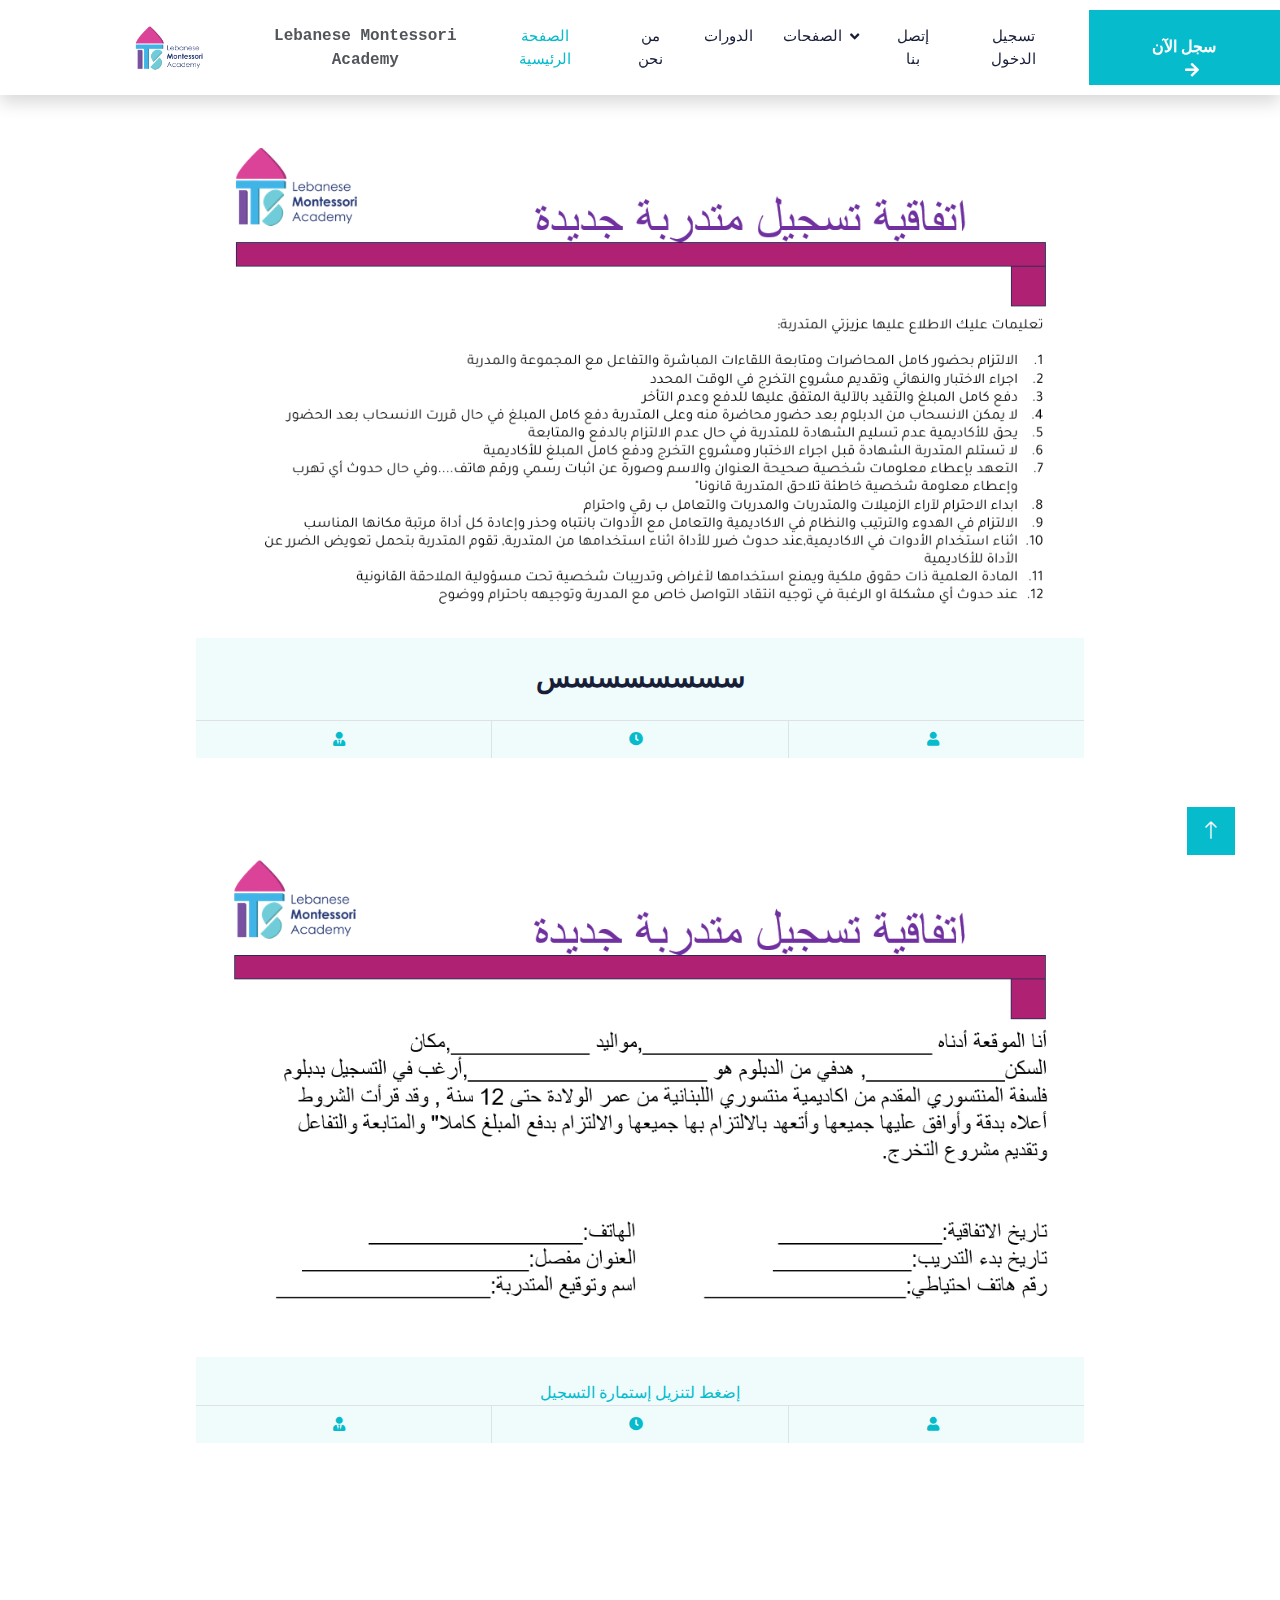
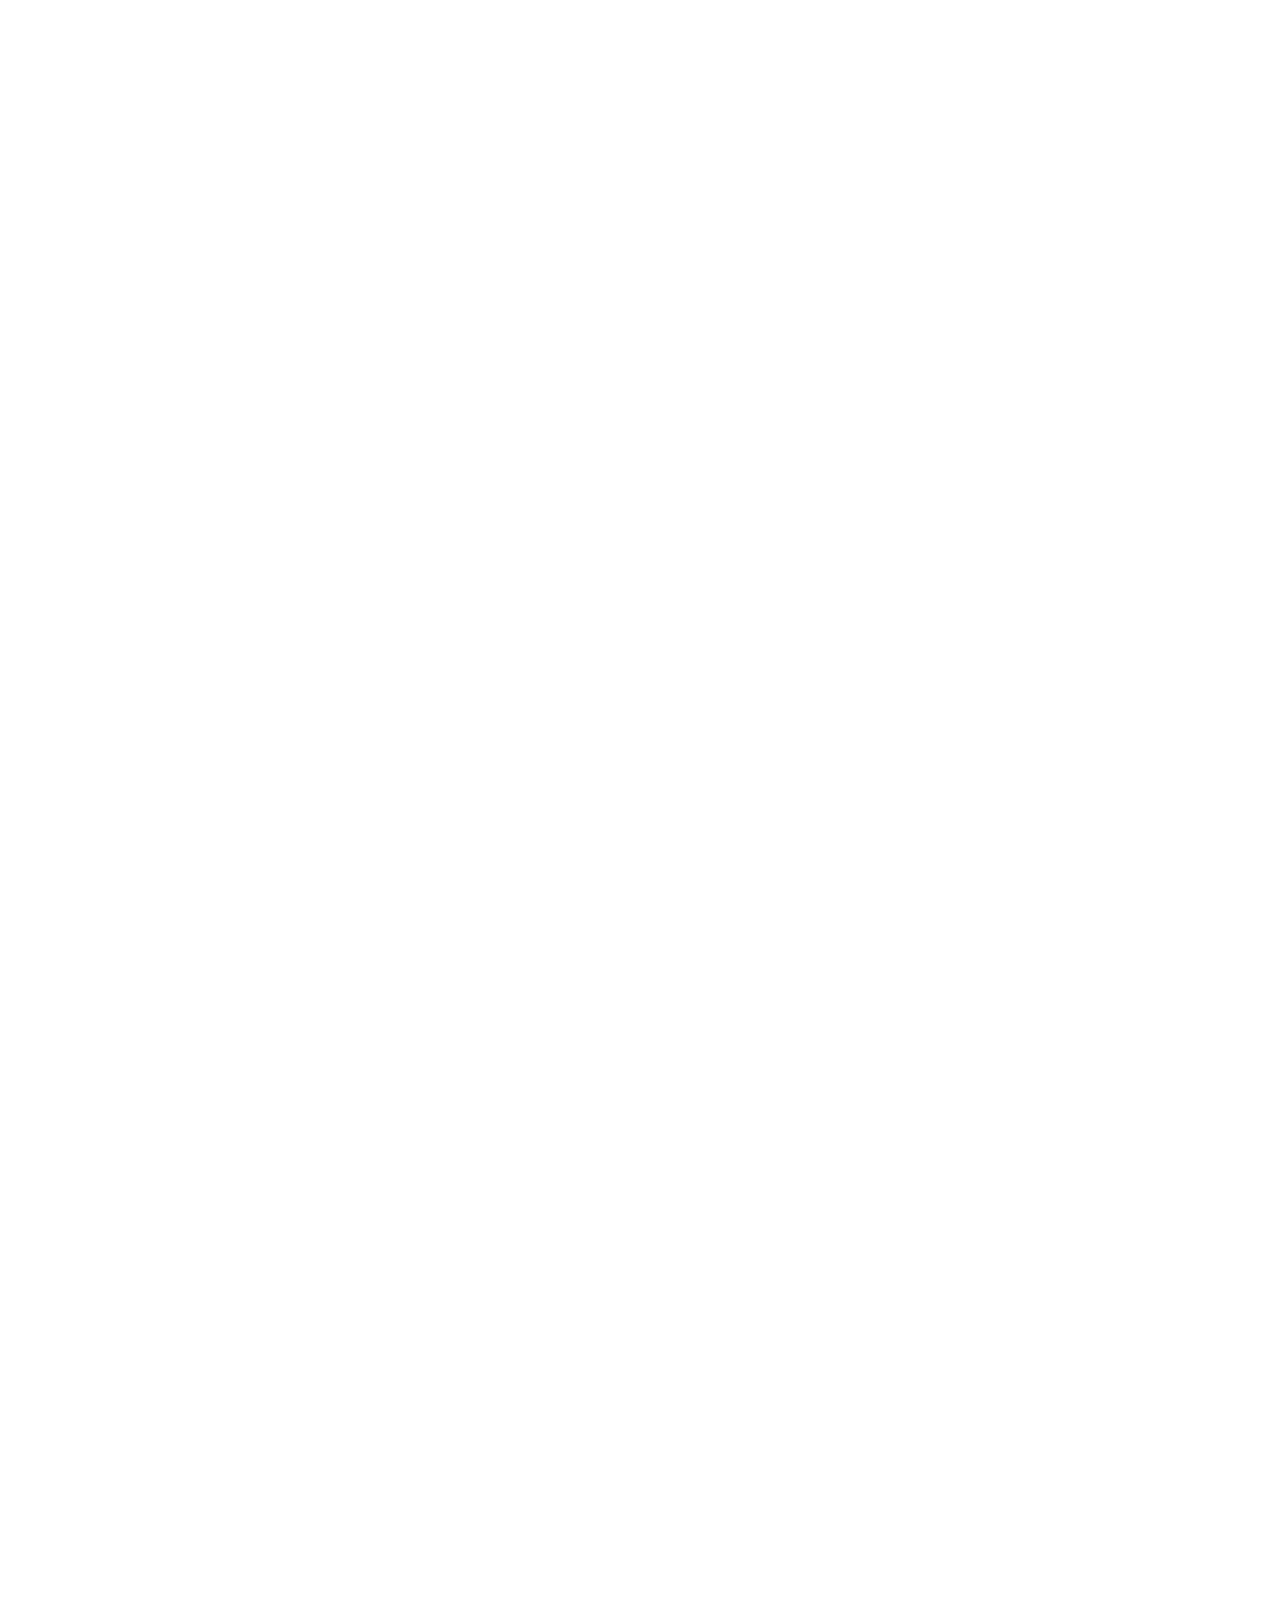
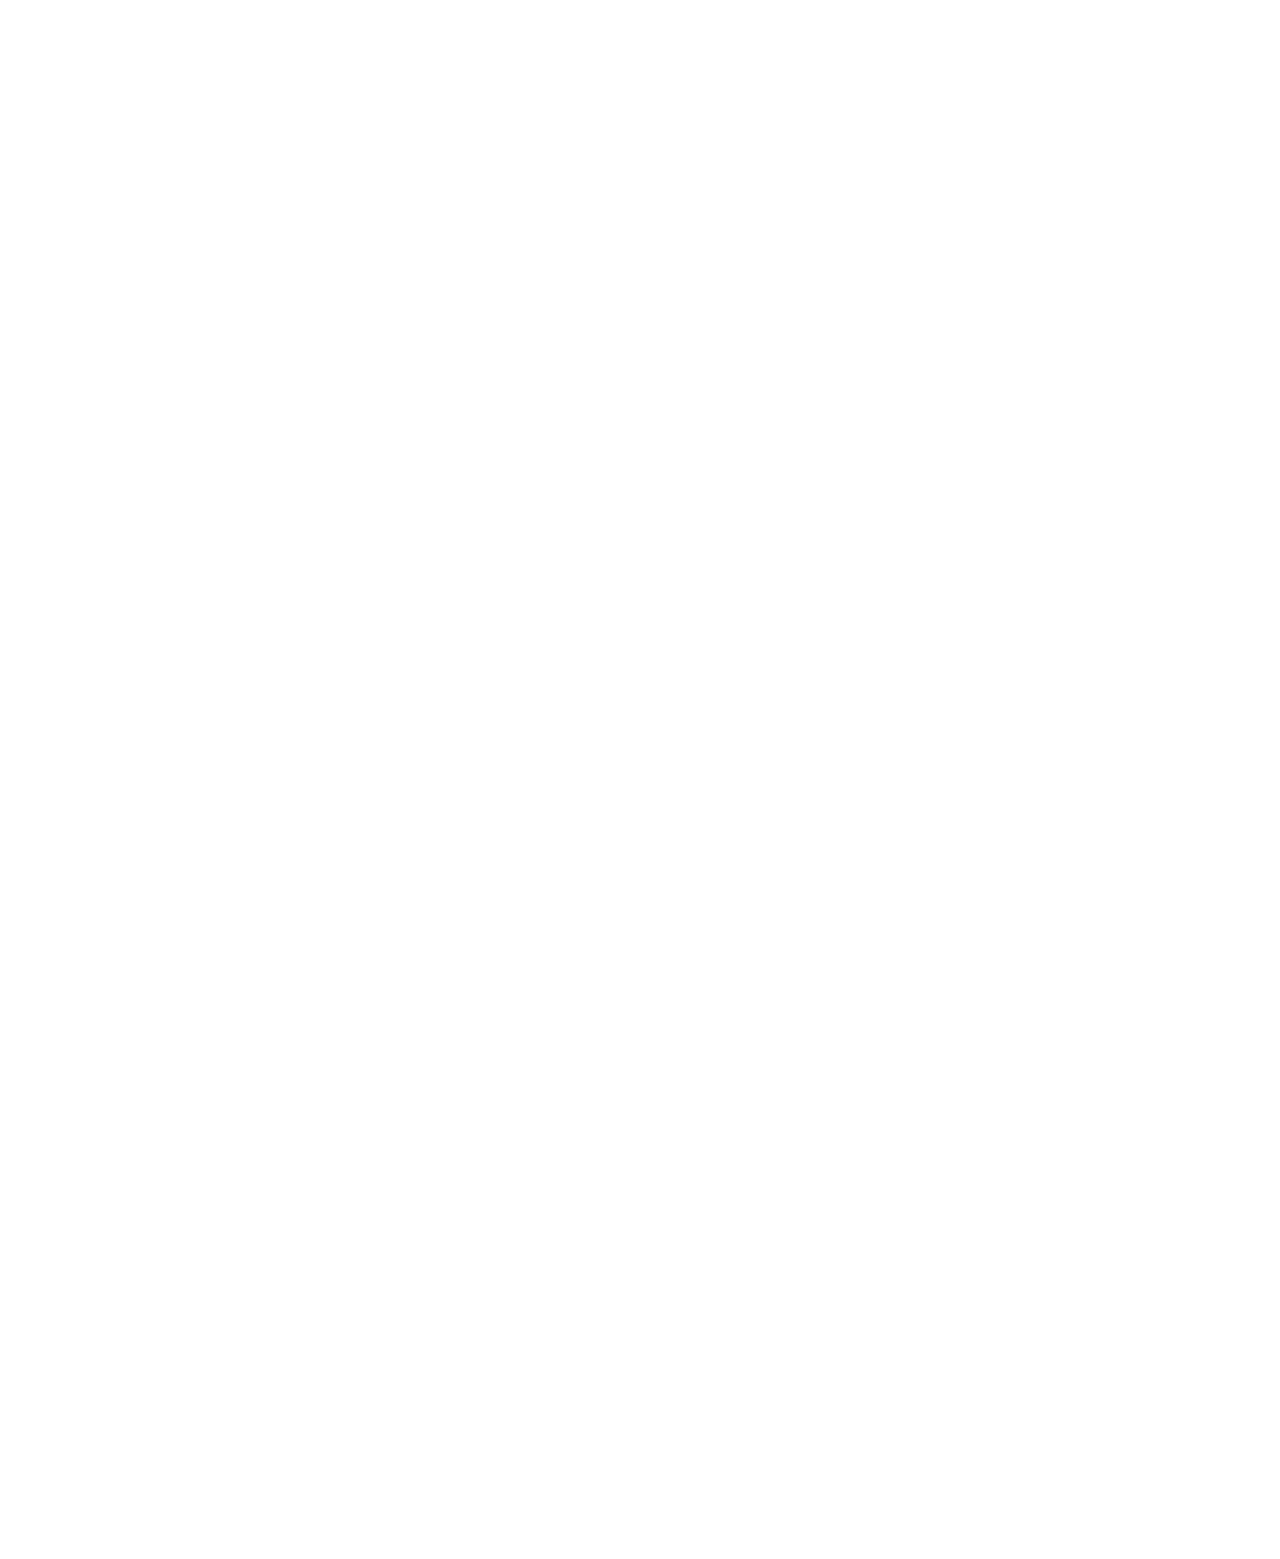
<file: registrationform.html>
<!DOCTYPE html>
<html lang="en">

<head>
    <meta charset="utf-8">
    <title>Lebanese</title>
    <meta content="width=device-width, initial-scale=1.0" name="viewport">
    <meta content="" name="keywords">
    <meta content="" name="description">

    <!-- Favicon -->
    <link href="img/favicon.ico" rel="icon">

    <!-- Google Web Fonts -->
    <link rel="preconnect" href="https://fonts.googleapis.com">
    <link rel="preconnect" href="https://fonts.gstatic.com" crossorigin>
    <link href="https://fonts.googleapis.com/css2?family=Heebo:wght@400;500;600&family=Nunito:wght@600;700;800&display=swap" rel="stylesheet">

    <!-- Icon Font Stylesheet -->
    <link href="https://cdnjs.cloudflare.com/ajax/libs/font-awesome/5.10.0/css/all.min.css" rel="stylesheet">
    <link href="https://cdn.jsdelivr.net/npm/bootstrap-icons@1.4.1/font/bootstrap-icons.css" rel="stylesheet">

    <!-- Libraries Stylesheet -->
    <link href="lib/animate/animate.min.css" rel="stylesheet">
    <link href="lib/owlcarousel/assets/owl.carousel.min.css" rel="stylesheet">

    <!-- Customized Bootstrap Stylesheet -->
    <link href="css/bootstrap.min.css" rel="stylesheet">

    <!-- Template Stylesheet -->
    <link href="css/style.css" rel="stylesheet">
</head>

<body  style="text-align: center;">
    <!-- Spinner Start -->
    <div id="spinner" class="show bg-white position-fixed translate-middle w-100 vh-100 top-50 start-50 d-flex align-items-center justify-content-center">
        <div class="spinner-border text-primary" style="width: 3rem; height: 3rem;" role="status">
            <span class="sr-only">Loading...</span>
        </div>
    </div>
    <!-- Spinner End -->


       <!-- Navbar Start -->
    <nav class="navbar navbar-expand-lg bg-white navbar-light shadow sticky-top p-0">
        <a id="logoh1" href="index.html" class="navbar-brand d-flex align-items-center px-4 px-lg-5">
            <a id="logoh2" class="navbar-brand me-2 mb-1 d-flex align-items-center" href="#">
        <img
          id="logoh3"
          src="img/logo1.png"
          height="20"
          alt="MDB Logo"
          loading="lazy"
          style="margin-top: 2px;"
        />
                <a id="pppp">Lebanese Montessori Academy</a>
      </a>
        </a>
        <button type="button" class="navbar-toggler me-4" data-bs-toggle="collapse" data-bs-target="#navbarCollapse">
            <span class="navbar-toggler-icon"></span>
        </button>
        <div class="collapse navbar-collapse" id="navbarCollapse">
            <div class="navbar-nav ms-auto p-4 p-lg-0">
                <a href="index.html" class="nav-item nav-link active">الصفحة الرئيسية</a>
                <a href="about.html" class="nav-item nav-link">من نحن</a>
                <a href="courses.html" class="nav-item nav-link">الدورات</a>
                <div class="nav-item dropdown">
                    <a href="#" class="nav-link dropdown-toggle" data-bs-toggle="dropdown">الصفحات</a>
                    <div class="dropdown-menu fade-down m-0">
                        <a href="team.html" class="dropdown-item">فريقنا</a>
                        <a href="testimonial.html" class="dropdown-item">مهمتنا</a>
                       <!-- <a href="404.html" class="dropdown-item"></a>-->
                    </div>
                </div>
                <a href="contact.html" class="nav-item nav-link">إتصل بنا</a>
                <a href="http://lmontessoriacdmy.byethost31.com/" target="_blank" class="nav-item nav-link">تسجيل الدخول</a>
            </div>
            <a href="http://lmontessoriacdmy.byethost31.com/" class="btn btn-primary py-4 px-lg-5 d-none d-lg-block">سجل الآن<i class="fa fa-arrow-right ms-3"></i></a>
        </div>
    </nav>  

     <!-- Courses Start -->
    <div class="container-xxl py-5">
        <div class="container">
            <div class="row g-4 justify-content-center">
                <div id="imgterms"  class="col-lg-4 col-md-6 wow fadeInUp" data-wow-delay="0.3s">
                    <div  class="course-item bg-light">
                        <div class="position-relative overflow-hidden">
                            <img class="img-fluid" src="img/terms222.png" alt="">
                            <div class="w-100 d-flex justify-content-center position-absolute bottom-0 start-0 mb-4">
                            </div>
                        </div>
                        <div class="text-center p-4 pb-0">
                            <h3 class="mb-0">سسسسسسسس</h3>
                            <br>
                        </div>
                        <div class="d-flex border-top">
                            <small class="flex-fill text-center border-end py-2"><i class="fa fa-user-tie text-primary me-2"></i></small>
                            <small class="flex-fill text-center border-end py-2"><i class="fa fa-clock text-primary me-2"></i></small>
                            <small class="flex-fill text-center py-2"><i class="fa fa-user text-primary me-2"></i></small>
                        </div>
                    </div>
                </div>
            </div>
        </div>
    </div>
    <!-- Courses End -->

       <!-- Courses Start -->
    <div class="container-xxl py-5">
        <div class="container">
            <div class="row g-4 justify-content-center">
                <div id="imgterms"  class="col-lg-4 col-md-6 wow fadeInUp" data-wow-delay="0.3s">
                    <div  class="course-item bg-light">
                        <div class="position-relative overflow-hidden">
                            <img class="img-fluid" src="img/fromreg.png" alt="">
                            <div class="w-100 d-flex justify-content-center position-absolute bottom-0 start-0 mb-4">
                            </div>
                        </div>
                        <div class="text-center p-4 pb-0">
                            <a href="/img/agreement.pdf" download>إضغط لتنزيل إستمارة التسجيل</a>
                            <br>
                        </div>
                        <div class="d-flex border-top">
                            <small class="flex-fill text-center border-end py-2"><i class="fa fa-user-tie text-primary me-2"></i></small>
                            <small class="flex-fill text-center border-end py-2"><i class="fa fa-clock text-primary me-2"></i></small>
                            <small class="flex-fill text-center py-2"><i class="fa fa-user text-primary me-2"></i></small>
                        </div>
                    </div>
                </div>
            </div>
        </div>
    </div>
    <!-- Courses End -->


     <!-- Courses Start -->
  <iframe src="https://docs.google.com/forms/d/e/1FAIpQLSegWq_Bo4IL611C_kuzroJX36XxpDsC6OvqZACNHR8TG6kkRw/viewform?embedded=true" width="70%" height="2739" frameborder="0" marginheight="0" marginwidth="0">Loading…</iframe>
    <!-- Courses End -->

 
        

     <!-- Footer Start -->
    <div class="container-fluid bg-dark text-light footer pt-5 mt-5 wow fadeIn" data-wow-delay="0.1s">
        <div class="container py-5">
            <div class="row g-5">
                <div class="col-lg-3 col-md-6">
                    <h4 class="text-white mb-3">Quick Link</h4>
                    <a class="btn btn-link" href="">About Us</a>
                    <a class="btn btn-link" href="">Contact Us</a>
                    <a class="btn btn-link" href="">Privacy Policy</a>
                    <a class="btn btn-link" href="">Terms & Condition</a>
                    <a class="btn btn-link" href="">FAQs & Help</a>
                </div>
                <div class="col-lg-3 col-md-6">
                    <h4 class="text-white mb-3"></h4>
                    <div class="row g-2 pt-2">
                        <div class="col-4">
                            
                        </div>
                        <div class="col-4">
                            
                        </div>
                        <div class="col-4">
                            
                        </div>
                        <div class="col-4">
                           
                        </div>
                        <div class="col-4">
                           
                        </div>
                        <div class="col-4">
                            
                        </div>
                    </div>
                </div>
                <div class="col-lg-3 col-md-6">
                    <h4 class="text-white mb-3"></h4>
                    <div class="row g-2 pt-2">
                        <div class="col-4">
                           
                        </div>
                        <div class="col-4">
                           
                        </div>
                        <div class="col-4">
                           
                        </div>
                        <div class="col-4">
                           
                        </div>
                        <div class="col-4">
                           
                        </div>
                        <div class="col-4">
                            
                        </div>
                    </div>
                </div>
                   <div class="col-lg-3 col-md-6">
                    <h4 class="text-white mb-3">Contact</h4>
                    <p dir="rtl" class="mb-2"><i class="fa fa-map-marker-alt me-3"></i><a href="https://goo.gl/maps/dmF6rxBSuzmR5Qtx7">جنوب لبنان-طريق عام انصار الدوير-ملتقى الفينيق للشباب العربي-الطابق الأول      </a></p>
                    <p dir="rtl" class="mb-2"><i class="fa fa-phone-alt me-3"></i>+961-71517959</p>
                    <p dir="rtl" class="mb-2"><i class="fa fa-envelope me-3"></i>Lebanese.montessori.academy@outlook.com</p>
                    <div class="d-flex pt-2">
                        <a class="btn btn-outline-light btn-social" href=""><i class="fab fa-twitter"></i></a>
                        <a class="btn btn-outline-light btn-social" href="https://www.facebook.com/profile.php?id=100010005436051&mibextid=2JQ9oc"><i class="fab fa-facebook-f"></i></a>
                        <a class="btn btn-outline-light btn-social" href=""><i class="fab fa-youtube"></i></a>
                        <a class="btn btn-outline-light btn-social" href="https://instagram.com/zainab_ali.safawi?igshid=OGQ5ZDc2ODk2ZA=="><i class="fab fa-instagram"></i></a>
                    </div>
                </div>
            </div>
        </div>
        <div class="container">
            <div class="copyright">
                <div class="row">
                    <div class="col-md-6 text-center text-md-start mb-3 mb-md-0">
                        &copy; <a class="border-bottom" href="#">دبلوم منھج منتسوري</a>, كل الحقوق محفوظة

                        <!--/*** This template is free as long as you keep the footer author’s credit link/attribution link/backlink. If you'd like to use the template without the footer author’s credit link/attribution link/backlink, you can purchase the Credit Removal License from "https://htmlcodex.com/credit-removal". Thank you for your support. ***/-->
                        Designed By <a class="border-bottom" href="">TimeAi Technologies</a>
                    </div>
                    <div class="col-md-6 text-center text-md-end">
                        <div class="footer-menu">
                            <a href="">Home</a>
                            <a href="">Cookies</a>
                            <a href="">Help</a>
                            <a href="">FQAs</a>
                        </div>
                    </div>
                </div>
            </div>
        </div>
    </div>
    <!-- Footer End -->


    <!-- Back to Top -->
    <a href="#" class="btn btn-lg btn-primary btn-lg-square back-to-top"><i class="bi bi-arrow-up"></i></a>


    <!-- JavaScript Libraries -->
    <script src="https://code.jquery.com/jquery-3.4.1.min.js"></script>
    <script src="https://cdn.jsdelivr.net/npm/bootstrap@5.0.0/dist/js/bootstrap.bundle.min.js"></script>
    <script src="lib/wow/wow.min.js"></script>
    <script src="lib/easing/easing.min.js"></script>
    <script src="lib/waypoints/waypoints.min.js"></script>
    <script src="lib/owlcarousel/owl.carousel.min.js"></script>

    <!-- Template Javascript -->
    <script src="js/main.js"></script>
</body>

</
</file>
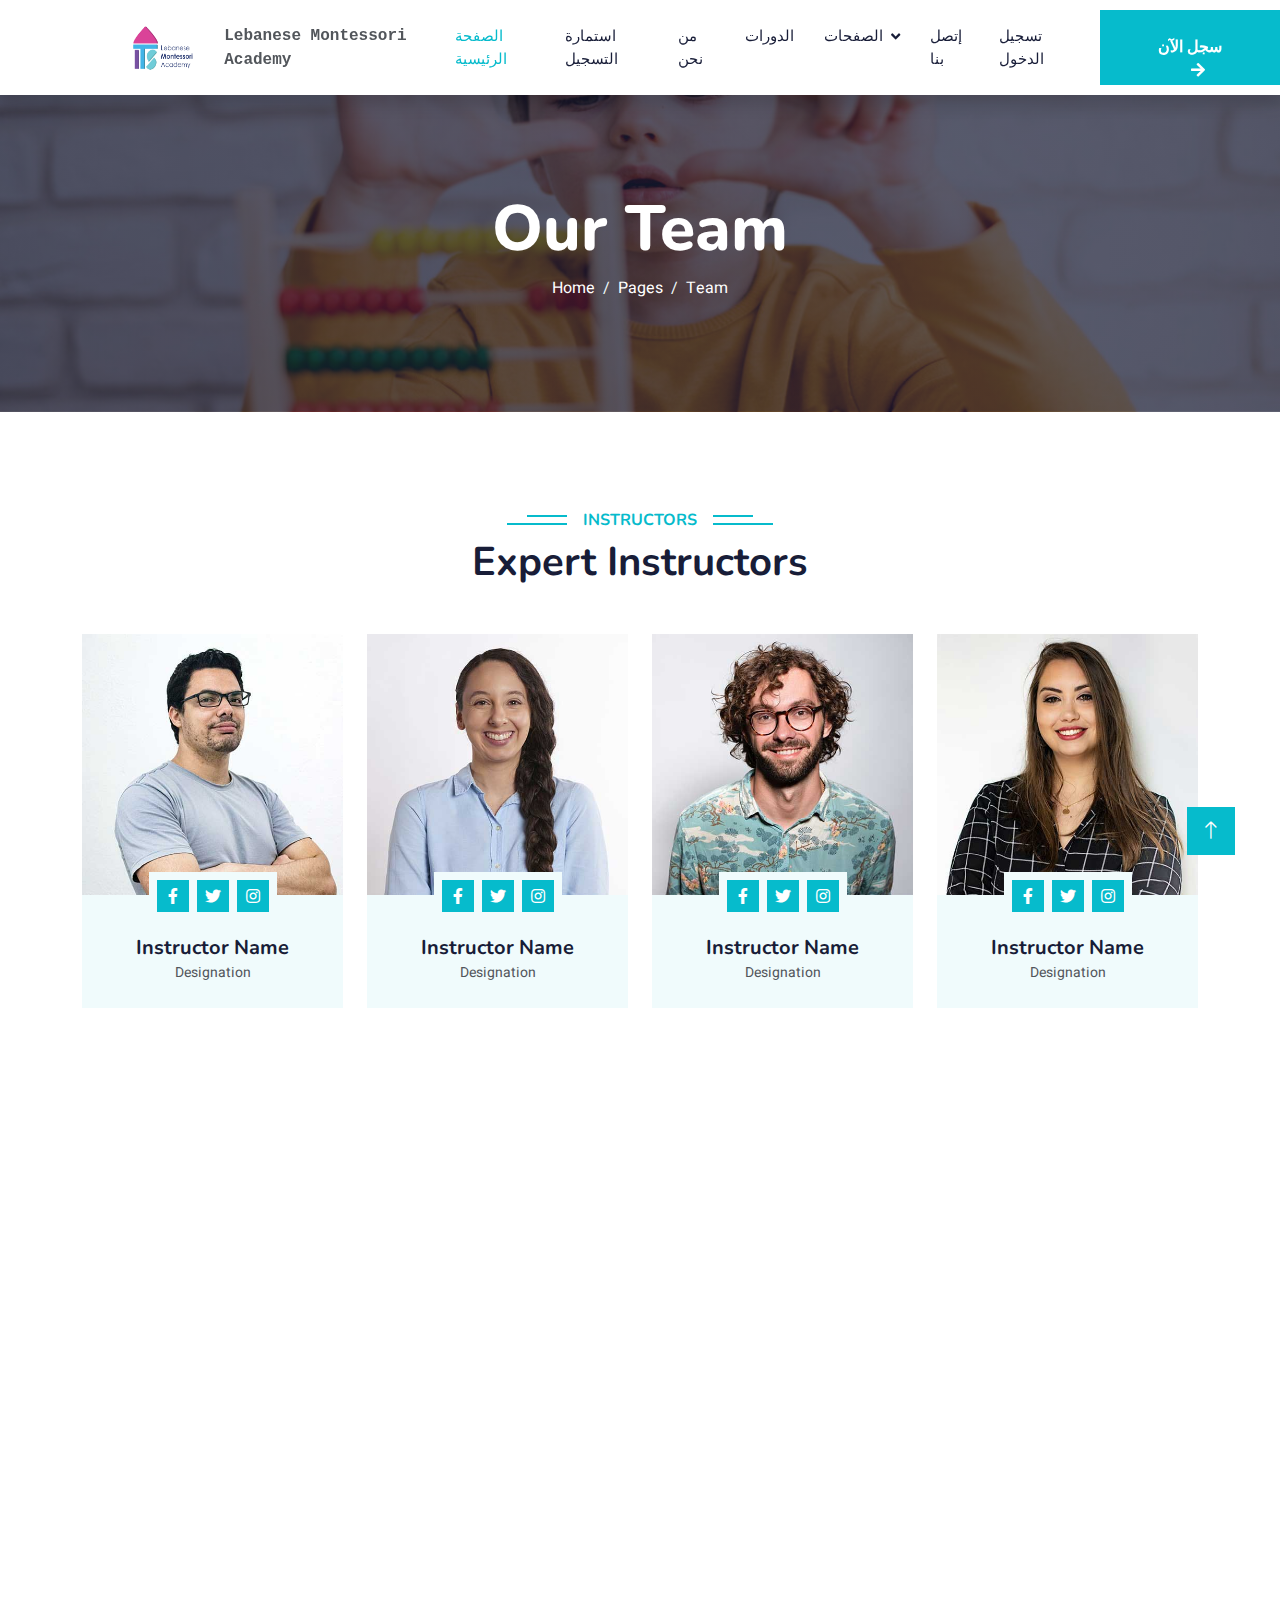
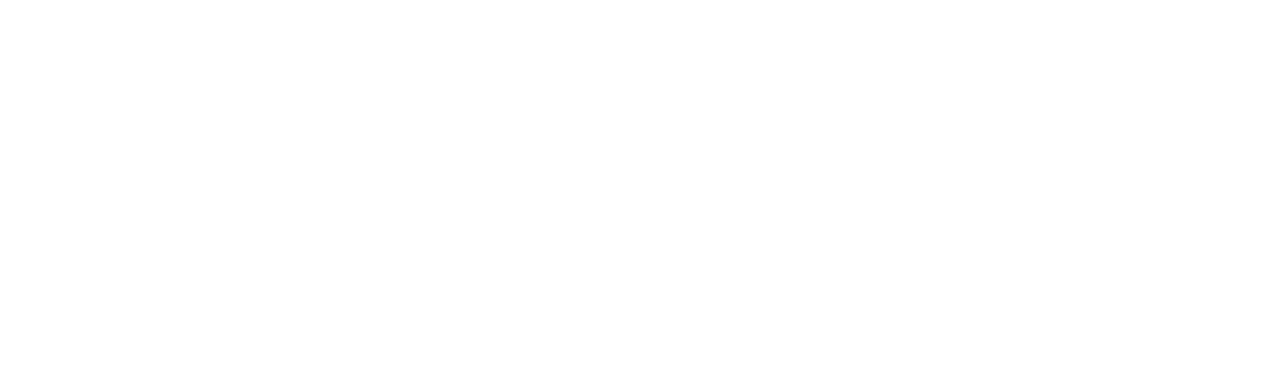
<file: team.html>
<!DOCTYPE html>
<html lang="en">

<head>
    <meta charset="utf-8">
    <title>eLEARNING - eLearning HTML Template</title>
    <meta content="width=device-width, initial-scale=1.0" name="viewport">
    <meta content="" name="keywords">
    <meta content="" name="description">

    <!-- Favicon -->
    <link href="img/favicon.ico" rel="icon">

    <!-- Google Web Fonts -->
    <link rel="preconnect" href="https://fonts.googleapis.com">
    <link rel="preconnect" href="https://fonts.gstatic.com" crossorigin>
    <link href="https://fonts.googleapis.com/css2?family=Heebo:wght@400;500;600&family=Nunito:wght@600;700;800&display=swap" rel="stylesheet">

    <!-- Icon Font Stylesheet -->
    <link href="https://cdnjs.cloudflare.com/ajax/libs/font-awesome/5.10.0/css/all.min.css" rel="stylesheet">
    <link href="https://cdn.jsdelivr.net/npm/bootstrap-icons@1.4.1/font/bootstrap-icons.css" rel="stylesheet">

    <!-- Libraries Stylesheet -->
    <link href="lib/animate/animate.min.css" rel="stylesheet">
    <link href="lib/owlcarousel/assets/owl.carousel.min.css" rel="stylesheet">

    <!-- Customized Bootstrap Stylesheet -->
    <link href="css/bootstrap.min.css" rel="stylesheet">

    <!-- Template Stylesheet -->
    <link href="css/style.css" rel="stylesheet">
</head>

<body>
    <!-- Spinner Start -->
    <div id="spinner" class="show bg-white position-fixed translate-middle w-100 vh-100 top-50 start-50 d-flex align-items-center justify-content-center">
        <div class="spinner-border text-primary" style="width: 3rem; height: 3rem;" role="status">
            <span class="sr-only">Loading...</span>
        </div>
    </div>
    <!-- Spinner End -->


   
       <!-- Navbar Start -->
    <nav class="navbar navbar-expand-lg bg-white navbar-light shadow sticky-top p-0">
        <a id="logoh1" href="index.html" class="navbar-brand d-flex align-items-center px-4 px-lg-5">
            <a id="logoh2" class="navbar-brand me-2 mb-1 d-flex align-items-center" href="#">
        <img
          id="logoh3"
          src="img/logo1.png"
          height="20"
          alt="MDB Logo"
          loading="lazy"
          style="margin-top: 2px;"
        />
                <a id="pppp">Lebanese Montessori Academy</a>
      </a>
        </a>
        <button type="button" class="navbar-toggler me-4" data-bs-toggle="collapse" data-bs-target="#navbarCollapse">
            <span class="navbar-toggler-icon"></span>
        </button>
        <div class="collapse navbar-collapse" id="navbarCollapse">
            <div class="navbar-nav ms-auto p-4 p-lg-0">
                <a href="index.html" class="nav-item nav-link active">الصفحة الرئيسية</a>
                <a href="registrationform.html" class="nav-item nav-link">استمارة التسجيل</a>
                <a href="about.html" class="nav-item nav-link">من نحن</a>
                <a href="courses.html" class="nav-item nav-link">الدورات</a>
                <div class="nav-item dropdown">
                    <a href="#" class="nav-link dropdown-toggle" data-bs-toggle="dropdown">الصفحات</a>
                    <div class="dropdown-menu fade-down m-0">
                        <a href="testimonial.html" class="dropdown-item">مهمتنا</a>
                       <!-- <a href="404.html" class="dropdown-item"></a>-->
                    </div>
                </div>
                <a href="contact.html" class="nav-item nav-link">إتصل بنا</a>
                <a href="http://lmontessoriacdmy.byethost31.com/" target="_blank" class="nav-item nav-link">تسجيل الدخول</a>
            </div>
            <a href="http://lmontessoriacdmy.byethost31.com/" class="btn btn-primary py-4 px-lg-5 d-none d-lg-block">سجل الآن<i class="fa fa-arrow-right ms-3"></i></a>
        </div>
    </nav>    



    <!-- Header Start -->
    <div class="container-fluid bg-primary py-5 mb-5 page-header">
        <div class="container py-5">
            <div class="row justify-content-center">
                <div class="col-lg-10 text-center">
                    <h1 class="display-3 text-white animated slideInDown">Our Team</h1>
                    <nav aria-label="breadcrumb">
                        <ol class="breadcrumb justify-content-center">
                            <li class="breadcrumb-item"><a class="text-white" href="#">Home</a></li>
                            <li class="breadcrumb-item"><a class="text-white" href="#">Pages</a></li>
                            <li class="breadcrumb-item text-white active" aria-current="page">Team</li>
                        </ol>
                    </nav>
                </div>
            </div>
        </div>
    </div>
    <!-- Header End -->


    <!-- Team Start -->
    <div class="container-xxl py-5">
        <div class="container">
            <div class="text-center wow fadeInUp" data-wow-delay="0.1s">
                <h6 class="section-title bg-white text-center text-primary px-3">Instructors</h6>
                <h1 class="mb-5">Expert Instructors</h1>
            </div>
            <div class="row g-4">
                <div class="col-lg-3 col-md-6 wow fadeInUp" data-wow-delay="0.1s">
                    <div class="team-item bg-light">
                        <div class="overflow-hidden">
                            <img class="img-fluid" src="img/team-1.jpg" alt="">
                        </div>
                        <div class="position-relative d-flex justify-content-center" style="margin-top: -23px;">
                            <div class="bg-light d-flex justify-content-center pt-2 px-1">
                                <a class="btn btn-sm-square btn-primary mx-1" href=""><i class="fab fa-facebook-f"></i></a>
                                <a class="btn btn-sm-square btn-primary mx-1" href=""><i class="fab fa-twitter"></i></a>
                                <a class="btn btn-sm-square btn-primary mx-1" href=""><i class="fab fa-instagram"></i></a>
                            </div>
                        </div>
                        <div class="text-center p-4">
                            <h5 class="mb-0">Instructor Name</h5>
                            <small>Designation</small>
                        </div>
                    </div>
                </div>
                <div class="col-lg-3 col-md-6 wow fadeInUp" data-wow-delay="0.3s">
                    <div class="team-item bg-light">
                        <div class="overflow-hidden">
                            <img class="img-fluid" src="img/team-2.jpg" alt="">
                        </div>
                        <div class="position-relative d-flex justify-content-center" style="margin-top: -23px;">
                            <div class="bg-light d-flex justify-content-center pt-2 px-1">
                                <a class="btn btn-sm-square btn-primary mx-1" href=""><i class="fab fa-facebook-f"></i></a>
                                <a class="btn btn-sm-square btn-primary mx-1" href=""><i class="fab fa-twitter"></i></a>
                                <a class="btn btn-sm-square btn-primary mx-1" href=""><i class="fab fa-instagram"></i></a>
                            </div>
                        </div>
                        <div class="text-center p-4">
                            <h5 class="mb-0">Instructor Name</h5>
                            <small>Designation</small>
                        </div>
                    </div>
                </div>
                <div class="col-lg-3 col-md-6 wow fadeInUp" data-wow-delay="0.5s">
                    <div class="team-item bg-light">
                        <div class="overflow-hidden">
                            <img class="img-fluid" src="img/team-3.jpg" alt="">
                        </div>
                        <div class="position-relative d-flex justify-content-center" style="margin-top: -23px;">
                            <div class="bg-light d-flex justify-content-center pt-2 px-1">
                                <a class="btn btn-sm-square btn-primary mx-1" href=""><i class="fab fa-facebook-f"></i></a>
                                <a class="btn btn-sm-square btn-primary mx-1" href=""><i class="fab fa-twitter"></i></a>
                                <a class="btn btn-sm-square btn-primary mx-1" href=""><i class="fab fa-instagram"></i></a>
                            </div>
                        </div>
                        <div class="text-center p-4">
                            <h5 class="mb-0">Instructor Name</h5>
                            <small>Designation</small>
                        </div>
                    </div>
                </div>
                <div class="col-lg-3 col-md-6 wow fadeInUp" data-wow-delay="0.7s">
                    <div class="team-item bg-light">
                        <div class="overflow-hidden">
                            <img class="img-fluid" src="img/team-4.jpg" alt="">
                        </div>
                        <div class="position-relative d-flex justify-content-center" style="margin-top: -23px;">
                            <div class="bg-light d-flex justify-content-center pt-2 px-1">
                                <a class="btn btn-sm-square btn-primary mx-1" href=""><i class="fab fa-facebook-f"></i></a>
                                <a class="btn btn-sm-square btn-primary mx-1" href=""><i class="fab fa-twitter"></i></a>
                                <a class="btn btn-sm-square btn-primary mx-1" href=""><i class="fab fa-instagram"></i></a>
                            </div>
                        </div>
                        <div class="text-center p-4">
                            <h5 class="mb-0">Instructor Name</h5>
                            <small>Designation</small>
                        </div>
                    </div>
                </div>
                <div class="col-lg-3 col-md-6 wow fadeInUp" data-wow-delay="0.1s">
                    <div class="team-item bg-light">
                        <div class="overflow-hidden">
                            <img class="img-fluid" src="img/team-2.jpg" alt="">
                        </div>
                        <div class="position-relative d-flex justify-content-center" style="margin-top: -23px;">
                            <div class="bg-light d-flex justify-content-center pt-2 px-1">
                                <a class="btn btn-sm-square btn-primary mx-1" href=""><i class="fab fa-facebook-f"></i></a>
                                <a class="btn btn-sm-square btn-primary mx-1" href=""><i class="fab fa-twitter"></i></a>
                                <a class="btn btn-sm-square btn-primary mx-1" href=""><i class="fab fa-instagram"></i></a>
                            </div>
                        </div>
                        <div class="text-center p-4">
                            <h5 class="mb-0">Instructor Name</h5>
                            <small>Designation</small>
                        </div>
                    </div>
                </div>
                <div class="col-lg-3 col-md-6 wow fadeInUp" data-wow-delay="0.3s">
                    <div class="team-item bg-light">
                        <div class="overflow-hidden">
                            <img class="img-fluid" src="img/team-3.jpg" alt="">
                        </div>
                        <div class="position-relative d-flex justify-content-center" style="margin-top: -23px;">
                            <div class="bg-light d-flex justify-content-center pt-2 px-1">
                                <a class="btn btn-sm-square btn-primary mx-1" href=""><i class="fab fa-facebook-f"></i></a>
                                <a class="btn btn-sm-square btn-primary mx-1" href=""><i class="fab fa-twitter"></i></a>
                                <a class="btn btn-sm-square btn-primary mx-1" href=""><i class="fab fa-instagram"></i></a>
                            </div>
                        </div>
                        <div class="text-center p-4">
                            <h5 class="mb-0">Instructor Name</h5>
                            <small>Designation</small>
                        </div>
                    </div>
                </div>
                <div class="col-lg-3 col-md-6 wow fadeInUp" data-wow-delay="0.5s">
                    <div class="team-item bg-light">
                        <div class="overflow-hidden">
                            <img class="img-fluid" src="img/team-4.jpg" alt="">
                        </div>
                        <div class="position-relative d-flex justify-content-center" style="margin-top: -23px;">
                            <div class="bg-light d-flex justify-content-center pt-2 px-1">
                                <a class="btn btn-sm-square btn-primary mx-1" href=""><i class="fab fa-facebook-f"></i></a>
                                <a class="btn btn-sm-square btn-primary mx-1" href=""><i class="fab fa-twitter"></i></a>
                                <a class="btn btn-sm-square btn-primary mx-1" href=""><i class="fab fa-instagram"></i></a>
                            </div>
                        </div>
                        <div class="text-center p-4">
                            <h5 class="mb-0">Instructor Name</h5>
                            <small>Designation</small>
                        </div>
                    </div>
                </div>
                <div class="col-lg-3 col-md-6 wow fadeInUp" data-wow-delay="0.7s">
                    <div class="team-item bg-light">
                        <div class="overflow-hidden">
                            <img class="img-fluid" src="img/team-1.jpg" alt="">
                        </div>
                        <div class="position-relative d-flex justify-content-center" style="margin-top: -23px;">
                            <div class="bg-light d-flex justify-content-center pt-2 px-1">
                                <a class="btn btn-sm-square btn-primary mx-1" href=""><i class="fab fa-facebook-f"></i></a>
                                <a class="btn btn-sm-square btn-primary mx-1" href=""><i class="fab fa-twitter"></i></a>
                                <a class="btn btn-sm-square btn-primary mx-1" href=""><i class="fab fa-instagram"></i></a>
                            </div>
                        </div>
                        <div class="text-center p-4">
                            <h5 class="mb-0">Instructor Name</h5>
                            <small>Designation</small>
                        </div>
                    </div>
                </div>
            </div>
        </div>
    </div>
    <!-- Team End -->
        

    <!-- Footer Start -->
    <div class="container-fluid bg-dark text-light footer pt-5 mt-5 wow fadeIn" data-wow-delay="0.1s">
        <div class="container py-5">
            <div class="row g-5">
                <div class="col-lg-3 col-md-6">
                    <h4 class="text-white mb-3">Quick Link</h4>
                    <a class="btn btn-link" href="">About Us</a>
                    <a class="btn btn-link" href="">Contact Us</a>
                    <a class="btn btn-link" href="">Privacy Policy</a>
                    <a class="btn btn-link" href="">Terms & Condition</a>
                    <a class="btn btn-link" href="">FAQs & Help</a>
                </div>
                <div class="col-lg-3 col-md-6">
                    <h4 class="text-white mb-3"></h4>
                    <div class="row g-2 pt-2">
                        <div class="col-4">
                            
                        </div>
                        <div class="col-4">
                            
                        </div>
                        <div class="col-4">
                            
                        </div>
                        <div class="col-4">
                           
                        </div>
                        <div class="col-4">
                           
                        </div>
                        <div class="col-4">
                            
                        </div>
                    </div>
                </div>
                <div class="col-lg-3 col-md-6">
                    <h4 class="text-white mb-3"></h4>
                    <div class="row g-2 pt-2">
                        <div class="col-4">
                           
                        </div>
                        <div class="col-4">
                           
                        </div>
                        <div class="col-4">
                           
                        </div>
                        <div class="col-4">
                           
                        </div>
                        <div class="col-4">
                           
                        </div>
                        <div class="col-4">
                            
                        </div>
                    </div>
                </div>
                   <div class="col-lg-3 col-md-6">
                    <h4 class="text-white mb-3">Contact</h4>
                    <p dir="rtl" class="mb-2"><i class="fa fa-map-marker-alt me-3"></i><a href="https://goo.gl/maps/dmF6rxBSuzmR5Qtx7">جنوب لبنان-طريق عام انصار الدوير-ملتقى الفينيق للشباب العربي-الطابق الأول      </a></p>
                    <p dir="rtl" class="mb-2"><i class="fa fa-phone-alt me-3"></i>+961-71517959</p>
                    <p dir="rtl" class="mb-2"><i class="fa fa-envelope me-3"></i>Lebanese.montessori.academy@outlook.com</p>
                    <div class="d-flex pt-2">
                        <a class="btn btn-outline-light btn-social" href=""><i class="fab fa-twitter"></i></a>
                        <a class="btn btn-outline-light btn-social" href="https://www.facebook.com/profile.php?id=100010005436051&mibextid=2JQ9oc"><i class="fab fa-facebook-f"></i></a>
                        <a class="btn btn-outline-light btn-social" href=""><i class="fab fa-youtube"></i></a>
                        <a class="btn btn-outline-light btn-social" href="https://instagram.com/zainab_ali.safawi?igshid=OGQ5ZDc2ODk2ZA=="><i class="fab fa-instagram"></i></a>
                    </div>
                </div>
            </div>
        </div>
        <div class="container">
            <div class="copyright">
                <div class="row">
                    <div class="col-md-6 text-center text-md-start mb-3 mb-md-0">
                        &copy; <a class="border-bottom" href="#">دبلوم منھج منتسوري</a>, كل الحقوق محفوظة

                        <!--/*** This template is free as long as you keep the footer author’s credit link/attribution link/backlink. If you'd like to use the template without the footer author’s credit link/attribution link/backlink, you can purchase the Credit Removal License from "https://htmlcodex.com/credit-removal". Thank you for your support. ***/-->
                        Designed By <a class="border-bottom" href="">TimeAi Technologies</a>
                    </div>
                    <div class="col-md-6 text-center text-md-end">
                        <div class="footer-menu">
                            <a href="">Home</a>
                            <a href="">Cookies</a>
                            <a href="">Help</a>
                            <a href="">FQAs</a>
                        </div>
                    </div>
                </div>
            </div>
        </div>
    </div>
    <!-- Footer End -->

    <!-- Back to Top -->
    <a href="#" class="btn btn-lg btn-primary btn-lg-square back-to-top"><i class="bi bi-arrow-up"></i></a>


    <!-- JavaScript Libraries -->
    <script src="https://code.jquery.com/jquery-3.4.1.min.js"></script>
    <script src="https://cdn.jsdelivr.net/npm/bootstrap@5.0.0/dist/js/bootstrap.bundle.min.js"></script>
    <script src="lib/wow/wow.min.js"></script>
    <script src="lib/easing/easing.min.js"></script>
    <script src="lib/waypoints/waypoints.min.js"></script>
    <script src="lib/owlcarousel/owl.carousel.min.js"></script>

    <!-- Template Javascript -->
    <script src="js/main.js"></script>
</body>

</html>
</file>
<file: css/style.css>
/********** Template CSS **********/
:root {
    --primary: #06BBCC;
    --light: #F0FBFC;
    --dark: #181d38;
}

.fw-medium {
    font-weight: 600 !important;
}

.fw-semi-bold {
    font-weight: 700 !important;
}

.back-to-top {
    position: fixed;
    display: none;
    right: 45px;
    bottom: 45px;
    z-index: 99;
}
table, th, td, tr, tbody {
  border: 3px solid white;
  border-collapse: collapse;
}
#pppp {
  font-family: "Lucida Console", "Courier New", monospace;
    font-weight: bold;
}
#imgterms{
    width:80%;
    height:35%;
    
}
/*#logoh1{
    width:30%;
    height: 30%;
}*/
/*#logoh2{
    width:30%;
    height: 20;
}*/
p{
font-family: Arial, Helvetica, sans-serif;
}
#logoh3{
    width:100%;
    height: 100%;
}
#loginlogo{
    width:40%;
    height: 30%;
}
/*** Spinner ***/
#spinner {
    opacity: 0;
    visibility: hidden;
    transition: opacity .5s ease-out, visibility 0s linear .5s;
    z-index: 99999;
}

#spinner.show {
    transition: opacity .5s ease-out, visibility 0s linear 0s;
    visibility: visible;
    opacity: 1;
}


/*** Button ***/
.btn {
    font-family: 'Nunito', sans-serif;
    font-weight: 600;
    transition: .5s;
}

.btn.btn-primary,
.btn.btn-secondary {
    color: #FFFFFF;
}

.btn-square {
    width: 38px;
    height: 38px;
}

.btn-sm-square {
    width: 32px;
    height: 32px;
}

.btn-lg-square {
    width: 48px;
    height: 48px;
}

.btn-square,
.btn-sm-square,
.btn-lg-square {
    padding: 0;
    display: flex;
    align-items: center;
    justify-content: center;
    font-weight: normal;
    border-radius: 0px;
}


/*** Navbar ***/
.navbar .dropdown-toggle::after {
    border: none;
    content: "\f107";
    font-family: "Font Awesome 5 Free";
    font-weight: 900;
    vertical-align: middle;
    margin-left: 8px;
}

.navbar-light .navbar-nav .nav-link {
    margin-right: 30px;
    padding: 25px 0;
    color: #FFFFFF;
    font-size: 15px;
    text-transform: uppercase;
    outline: none;
}

.navbar-light .navbar-nav .nav-link:hover,
.navbar-light .navbar-nav .nav-link.active {
    color: var(--primary);
}

@media (max-width: 991.98px) {
    .navbar-light .navbar-nav .nav-link  {
        margin-right: 0;
        padding: 10px 0;
    }

    .navbar-light .navbar-nav {
        border-top: 1px solid #EEEEEE;
    }
}

.navbar-light .navbar-brand,
.navbar-light a.btn {
    height: 75px;
}

.navbar-light .navbar-nav .nav-link {
    color: var(--dark);
    font-weight: 500;
}

.navbar-light.sticky-top {
    top: -100px;
    transition: .5s;
}

@media (min-width: 992px) {
    .navbar .nav-item .dropdown-menu {
        display: block;
        margin-top: 0;
        opacity: 0;
        visibility: hidden;
        transition: .5s;
    }

    .navbar .dropdown-menu.fade-down {
        top: 100%;
        transform: rotateX(-75deg);
        transform-origin: 0% 0%;
    }

    .navbar .nav-item:hover .dropdown-menu {
        top: 100%;
        transform: rotateX(0deg);
        visibility: visible;
        transition: .5s;
        opacity: 1;
    }
}


/*** Header carousel ***/
@media (max-width: 768px) {
    .header-carousel .owl-carousel-item {
        position: relative;
        min-height: 500px;
    }
    
    .header-carousel .owl-carousel-item img {
        position: absolute;
        width: 100%;
        height: 100%;
        object-fit: cover;
    }
}

.header-carousel .owl-nav {
    position: absolute;
    top: 50%;
    right: 8%;
    transform: translateY(-50%);
    display: flex;
    flex-direction: column;
}

.header-carousel .owl-nav .owl-prev,
.header-carousel .owl-nav .owl-next {
    margin: 7px 0;
    width: 45px;
    height: 45px;
    display: flex;
    align-items: center;
    justify-content: center;
    color: #FFFFFF;
    background: transparent;
    border: 1px solid #FFFFFF;
    font-size: 22px;
    transition: .5s;
}

.header-carousel .owl-nav .owl-prev:hover,
.header-carousel .owl-nav .owl-next:hover {
    background: var(--primary);
    border-color: var(--primary);
}

.page-header {
    background: linear-gradient(rgba(24, 29, 56, .7), rgba(24, 29, 56, .7)), url(../img/carousel-1.jpg);
    background-position: center center;
    background-repeat: no-repeat;
    background-size: cover;
}

.page-header-inner {
    background: rgba(15, 23, 43, .7);
}

.breadcrumb-item + .breadcrumb-item::before {
    color: var(--light);
}


/*** Section Title ***/
.section-title {
    position: relative;
    display: inline-block;
    text-transform: uppercase;
}

.section-title::before {
    position: absolute;
    content: "";
    width: calc(100% + 80px);
    height: 2px;
    top: 4px;
    left: -40px;
    background: var(--primary);
    z-index: -1;
}

.section-title::after {
    position: absolute;
    content: "";
    width: calc(100% + 120px);
    height: 2px;
    bottom: 5px;
    left: -60px;
    background: var(--primary);
    z-index: -1;
}

.section-title.text-start::before {
    width: calc(100% + 40px);
    left: 0;
}

.section-title.text-start::after {
    width: calc(100% + 60px);
    left: 0;
}


/*** Service ***/
.service-item {
    background: var(--light);
    transition: .5s;
}

.service-item:hover {
    margin-top: -10px;
    background: var(--primary);
}

.service-item * {
    transition: .5s;
}

.service-item:hover * {
    color: var(--light) !important;
}


/*** Categories & Courses ***/
.category img,
.course-item img {
    transition: .5s;
}

.category a:hover img,
.course-item:hover img {
    transform: scale(1.1);
}


/*** Team ***/
.team-item img {
    transition: .5s;
}

.team-item:hover img {
    transform: scale(1.1);
}


/*** Testimonial ***/
.testimonial-carousel::before {
    position: absolute;
    content: "";
    top: 0;
    left: 0;
    height: 100%;
    width: 0;
    background: linear-gradient(to right, rgba(255, 255, 255, 1) 0%, rgba(255, 255, 255, 0) 100%);
    z-index: 1;
}

.testimonial-carousel::after {
    position: absolute;
    content: "";
    top: 0;
    right: 0;
    height: 100%;
    width: 0;
    background: linear-gradient(to left, rgba(255, 255, 255, 1) 0%, rgba(255, 255, 255, 0) 100%);
    z-index: 1;
}

@media (min-width: 768px) {
    .testimonial-carousel::before,
    .testimonial-carousel::after {
        width: 200px;
    }
}

@media (min-width: 992px) {
    .testimonial-carousel::before,
    .testimonial-carousel::after {
        width: 300px;
    }
}

.testimonial-carousel .owl-item .testimonial-text,
.testimonial-carousel .owl-item.center .testimonial-text * {
    transition: .5s;
}

.testimonial-carousel .owl-item.center .testimonial-text {
    background: var(--primary) !important;
}

.testimonial-carousel .owl-item.center .testimonial-text * {
    color: #FFFFFF !important;
}

.testimonial-carousel .owl-dots {
    margin-top: 24px;
    display: flex;
    align-items: flex-end;
    justify-content: center;
}

.testimonial-carousel .owl-dot {
    position: relative;
    display: inline-block;
    margin: 0 5px;
    width: 15px;
    height: 15px;
    border: 1px solid #CCCCCC;
    transition: .5s;
}

.testimonial-carousel .owl-dot.active {
    background: var(--primary);
    border-color: var(--primary);
}


/*** Footer ***/
.footer .btn.btn-social {
    margin-right: 5px;
    width: 35px;
    height: 35px;
    display: flex;
    align-items: center;
    justify-content: center;
    color: var(--light);
    font-weight: normal;
    border: 1px solid #FFFFFF;
    border-radius: 35px;
    transition: .3s;
}

.footer .btn.btn-social:hover {
    color: var(--primary);
}

.footer .btn.btn-link {
    display: block;
    margin-bottom: 5px;
    padding: 0;
    text-align: left;
    color: #FFFFFF;
    font-size: 15px;
    font-weight: normal;
    text-transform: capitalize;
    transition: .3s;
}

.footer .btn.btn-link::before {
    position: relative;
    content: "\f105";
    font-family: "Font Awesome 5 Free";
    font-weight: 900;
    margin-right: 10px;
}

.footer .btn.btn-link:hover {
    letter-spacing: 1px;
    box-shadow: none;
}

.footer .copyright {
    padding: 25px 0;
    font-size: 15px;
    border-top: 1px solid rgba(256, 256, 256, .1);
}

.footer .copyright a {
    color: var(--light);
}

.footer .footer-menu a {
    margin-right: 15px;
    padding-right: 15px;
    border-right: 1px solid rgba(255, 255, 255, .1);
}

.footer .footer-menu a:last-child {
    margin-right: 0;
    padding-right: 0;
    border-right: none;
}
</file>
<file: css/home.css>
@import url('https://fonts.googleapis.com/css2?family=Nunito:wght@200;300;400;500;600;700&display=swap');

:root{
   --main-color:#06bbcc;
   --red:#e74c3c;
   --orange:#f39c12;
   --light-color:#888;
   --light-bg:#eee;
   --black:#2c3e50;
   --white:#fff;
   --border:.1rem solid rgba(0,0,0,.2);
}

*{
   font-family: 'Nunito', sans-serif;
   margin:0; padding:0;
   box-sizing: border-box;
   outline: none; border:none;
   text-decoration: none;
}

*::selection{
   background-color: var(--main-color);
   color:#fff;
}

html{
   font-size: 62.5%;
   overflow-x: hidden;
}

html::-webkit-scrollbar{
   width: 1rem;
   height: .5rem;
}

html::-webkit-scrollbar-track{
   background-color: transparent;
}

html::-webkit-scrollbar-thumb{
   background-color: var(--main-color);
}

body{
   background-color: var(--light-bg);
   padding-left: 30rem;
}

body.dark{
   --light-color:#aaa;
   --light-bg:#333;
   --black:#fff;
   --white:#222;
   --border:.1rem solid rgba(255,255,255,.2);
}

body.active{
   padding-left: 0;
}

section{
   padding:2rem;
   margin: 0 auto;
   max-width: 1200px;
}

.heading{
   font-size: 2.5rem;
   color:var(--black);
   margin-bottom: 2.5rem;
   border-bottom: var(--border);
   padding-bottom: 1.5rem;
   text-transform: capitalize;
}

.inline-btn,
.inline-option-btn,
.inline-delete-btn,
.btn,
.delete-btn,
.option-btn{
   border-radius: .5rem;
   color:#fff;
   font-size: 1.8rem;
   cursor: pointer;
   text-transform: capitalize;
   padding:1rem 3rem;
   text-align: center;
   margin-top: 1rem;
}

.btn,
.delete-btn,
.option-btn{
   display: block;
   width: 100%;
}

.inline-btn,
.inline-option-btn,
.inline-delete-btn{
   display: inline-block;
}

.btn,
.inline-btn{
   background-color: var(--main-color);
}

.option-btn,
.inline-option-btn{
   background-color:var(--orange);
}

.delete-btn,
.inline-delete-btn{
   background-color: var(--red);
}

.inline-btn:hover,
.inline-option-btn:hover,
.inline-delete-btn:hover,
.btn:hover,
.delete-btn:hover,
.option-btn:hover{
   background-color: var(--black);
   color: var(--white);
}

.flex-btn{
   display: flex;
   gap: 1rem;
}

.header{
   position: sticky;
   top:0; left:0; right: 0;
   background-color: var(--white);
   z-index: 1000;
   border-bottom: var(--border);
}

.header .flex{
   display: flex;
   align-items: center;
   justify-content: space-between;
   position: relative;
   padding: 1.5rem 2rem;
}

.header .flex .logo{
   font-size: 2.5rem;
   color: var(--black);
}

.header .flex .search-form{
   width: 50rem;
   border-radius: .5rem;
   background-color: var(--light-bg);
   padding:1.5rem 2rem;
   display: flex;
   gap:2rem;

}

.header .flex .search-form input{
   width: 100%;
   font-size: 1.8rem;
   color:var(--black);
   background:none;
}

.header .flex .search-form button{
   background:none;
   font-size: 2rem;
   cursor: pointer;
   color:var(--black);
}

.header .flex .search-form button:hover{
   color: var(--main-color);
}

.header .flex .icons div{
   font-size: 2rem;
   color:var(--black);
   background-color: var(--light-bg);
   border-radius: .5rem;
   height: 4.5rem;
   width: 4.5rem;
   line-height: 4.5rem;
   cursor: pointer;
   text-align: center;
   margin-left: .7rem;
}

.header .flex .icons div:hover{
   background-color: var(--black);
   color:var(--white);
}

.header .flex .profile{
   position: absolute;
   top:120%; right: 2rem;
   background-color: var(--white);
   border-radius: .5rem;
   padding: 1.5rem;
   text-align: center;
   overflow: hidden;
   transform-origin: top right;
   transform: scale(0);
   transition: .2s linear;
   width: 30rem;
}

.header .flex .profile.active{
   transform: scale(1);
}

.header .flex .profile .image{
   height: 10rem;
   width: 10rem;
   border-radius: 50%;
   object-fit: contain;
   margin-bottom: 1rem;
}

.header .flex .profile .name{
   font-size: 2rem;
   color:var(--black);
   overflow: hidden;
   text-overflow: ellipsis;
   white-space: nowrap;
}

.header .flex .profile .role{
   font-size: 1.8rem;
   color: var(--light-color);
}

#search-btn{
   display: none;
}

.side-bar{
   position: fixed;
   top: 0; left: 0;
   width: 30rem;
   background-color: var(--white);
   height: 100vh;
   border-right: var(--border);
   z-index: 1200;
}

.side-bar #close-btn{
   text-align: right;
   padding: 2rem;
   display: none;
}

.side-bar #close-btn i{
   text-align: right;
   font-size: 2.5rem;
   background:var(--red);
   border-radius: .5rem;
   color:var(--white);
   cursor: pointer;
   height: 4.5rem;
   width: 4.5rem;
   line-height: 4.5rem;
   text-align: center;
}

.side-bar #close-btn i:hover{
   background-color: var(--black);
}

.side-bar .profile{
   padding:3rem 2rem;
   text-align: center;
}

.side-bar .profile .image{
   height: 10rem;
   width: 10rem;
   border-radius: 50%;
   object-fit: contain;
   margin-bottom: 1rem;
}

.side-bar .profile .name{
   font-size: 2rem;
   color:var(--black);
   overflow: hidden;
   text-overflow: ellipsis;
   white-space: nowrap;
}

.side-bar .profile .role{
   font-size: 1.8rem;
   color: var(--light-color);
}

.side-bar .navbar a{
   display: block;
   padding: 2rem;
   font-size: 2rem;
}

.side-bar .navbar a i{
   margin-right: 1.5rem;
   color:var(--main-color);
   transition: .2s linear;
}

.side-bar .navbar a span{
   color:var(--light-color);
}

.side-bar .navbar a:hover{
   background-color: var(--light-bg);
}

.side-bar .navbar a:hover i{
   margin-right: 2.5rem;
}

.side-bar.active{
   left: -30rem;
}

.home-grid .box-container{
   display: grid;
   grid-template-columns: repeat(auto-fit, 27.5rem);
   gap:1.5rem;
   justify-content: center;
   align-items: flex-start;
}

.home-grid .box-container .box{
   background-color: var(--white);
   border-radius: .5rem;
   padding:2rem;
}

.home-grid .box-container .box .title{
   font-size: 2rem;
   color: var(--black);
   text-transform: capitalize;
}

.home-grid .box-container .box .flex{
   display: flex;
   flex-wrap: wrap;
   gap: 1.5rem;
   margin-top: 2rem;
}

.home-grid .box-container .flex a{
   background-color: var(--light-bg);
   border-radius: .5rem;
   padding: 1rem 1.5rem;
   font-size: 1.5rem;
}

.home-grid .box-container .flex a i{
   margin-right: 1rem;
   color:var(--black);
}

.home-grid .box-container .flex a span{
   color:var(--light-color);
}

.home-grid .box-container .flex a:hover{
   background-color: var(--black);
}

.home-grid .box-container .flex a:hover span{
   color:var(--white);
}

.home-grid .box-container .flex a:hover i{
   color:var(--white);
}

.home-grid .box-container .tutor{
   padding: 1rem 0;
   font-size: 1.8rem;
   color:var(--light-color);
   line-height: 2;
}

.home-grid .box-container .likes{
   color:var(--light-color);
   font-size: 1.7rem;
   margin-top: 1.5rem;
}

.home-grid .box-container .likes span{
   color:var(--main-color);
}

.about .row{
   display: flex;
   align-items: center;
   flex-wrap: wrap;
   gap:1.5rem;
}

.about .row .image{
   flex: 1 1 40rem;
}

.about .row .image img{
   width: 100%;
   height: 50rem;
}

.about .row .content{
   flex: 1 1 40rem;
}

.about .row .content p{
   font-size: 1.7rem;
   line-height: 2;
   color: var(--light-color);
   padding: 1rem 0;
}

.about .row .content h3{
   font-size: 3rem;
   color:var(--black);
   text-transform: capitalize;
}

.about .box-container{
   display: grid;
   grid-template-columns: repeat(auto-fit, minmax(27rem, 1fr));
   gap:1.5rem;
   justify-content: center;
   align-items: flex-start;
   margin-top: 3rem;
}

.about .box-container .box{
   border-radius: .5rem;
   background-color: var(--white);
   padding: 2rem;
   display: flex;
   align-items: center;
   gap: 2.5rem;
}

.about .box-container .box i{
   font-size: 4rem;
   color: var(--main-color);
}

.about .box-container .box h3{
   font-size: 2.5rem;
   color: var(--black);
   margin-bottom: .3rem;
}

.about .box-container .box p{
   font-size: 1.7rem;
   color:var(--light-color);
}

.reviews .box-container{
   display: grid;
   grid-template-columns: repeat(auto-fit, minmax(30rem, 1fr));
   gap:1.5rem;
   justify-content: center;
   align-items: flex-start;
}

.reviews .box-container .box{
   border-radius: .5rem;
   background-color: var(--white);
   padding: 2rem;
}

.reviews .box-container .box p{
   line-height: 1.7;
   font-size: 1.7rem;
   color: var(--light-color);
}

.reviews .box-container .box .student{
   margin-top: 2rem;
   display: flex;
   align-items: center;
   gap: 1.5rem;
}

.reviews .box-container .box .student img{
   height: 5rem;
   width: 5rem;
   object-fit: cover;
   border-radius: 50%;
}

.reviews .box-container .box .student h3{
   font-size: 2rem;
   color: var(--black);
   margin-bottom: .3rem;
}

.reviews .box-container .box .student .stars{
   font-size: 1.5rem;
   color:var(--orange);
}

.courses .box-container{
   display: grid;
   grid-template-columns: repeat(auto-fit, minmax(30rem, 1fr));
   gap:1.5rem;
   justify-content: center;
   align-items: flex-start;
}

.courses .box-container .box{
   border-radius: .5rem;
   background-color: var(--white);
   padding: 2rem;
}

.courses .box-container .box .tutor{
   display: flex;
   align-items: center;
   gap: 1.5rem;
   margin-bottom: 2.5rem;
}

.courses .box-container .box .tutor img{
   height: 5rem;
   width: 5rem;
   border-radius: 50%;
   object-fit: cover;
}

.courses .box-container .box .tutor h3{
   font-size: 1.8rem;
   color: var(--black);
   margin-bottom: .2rem;
}

.courses .box-container .box .tutor span{
   font-size: 1.3rem;
   color:var(--light-color);
}

.courses .box-container .box .thumb{
   position: relative;
}

.courses .box-container .box .thumb span{
   position: absolute;
   top:1rem; left: 1rem;
   border-radius: .5rem;
   padding: .5rem 1.5rem;
   background-color: rgba(0,0,0,.3);
   color: #fff;
   font-size: 1.5rem;
}

.courses .box-container .box .thumb img{
   width: 100%;
   height: 20rem;
   object-fit: cover;
   border-radius: .5rem;
}

.courses .box-container .box .title{
   font-size: 2rem;
   color: var(--black);
   padding-bottom: .5rem;
   padding-top: 1rem;
}

.courses .more-btn{
   text-align: center;
   margin-top: 2rem;
}

.playlist-details .row{
   display: flex;
   align-items: flex-end;
   gap:3rem;
   flex-wrap: wrap;
   background-color: var(--white);
   padding: 2rem;
}

.playlist-details .row .column{
   flex: 1 1 40rem;
}

.playlist-details .row .column .save-playlist{
   margin-bottom: 1.5rem;
}

.playlist-details .row .column .save-playlist button{
   border-radius: .5rem;
   background-color: var(--light-bg);
   padding:1rem 1.5rem;
   cursor: pointer;
}

.playlist-details .row .column .save-playlist button i{
   font-size: 2rem;
   color:var(--black);
   margin-right: .8rem;
}

.playlist-details .row .column .save-playlist button span{
   font-size: 1.8rem;
   color:var(--light-color);
}

.playlist-details .row .column .save-playlist button:hover{
   background-color: var(--black);
}

.playlist-details .row .column .save-playlist button:hover i{
   color:var(--white);
}

.playlist-details .row .column .save-playlist button:hover span{
   color:var(--white);
}

.playlist-details .row .column .thumb{
   position: relative;
}

.playlist-details .row .column .thumb span{
   font-size: 1.8rem;
   color: #fff;
   background-color: rgba(0,0,0,.3);
   border-radius: .5rem;
   position: absolute;
   top: 1rem; left: 1rem;
   padding: .5rem 1.5rem;
}

.playlist-details .row .column .thumb img{
   height: 30rem;
   width: 100%;
   object-fit: cover;
   border-radius: .5rem;
}

.playlist-details .row .column .tutor{
   display: flex;
   align-items: center;
   gap: 2rem;
   margin-bottom: 2rem;
}

.playlist-details .row .column .tutor img{
   height: 7rem;
   width: 7rem;
   border-radius: 50%;
   object-fit: cover;
}

.playlist-details .row .column .tutor h3{
   font-size: 2rem;
   color:var(--black);
   margin-bottom: .2rem;
}

.playlist-details .row .column .tutor span{
   font-size: 1.5rem;
   color: var(--light-color);
}

.playlist-details .row .column .details h3{
   font-size: 2rem;
   color: var(--black);
   text-transform: capitalize;
}

.playlist-details .row .column .details p{
   padding: 1rem 0;
   line-height: 2;
   font-size: 1.8rem;
   color: var(--light-color);
}

.playlist-videos .box-container{
   display: grid;
   grid-template-columns: repeat(auto-fit, minmax(30rem, 1fr));
   gap:1.5rem;
   justify-content: center;
   align-items: flex-start;
}

.playlist-videos .box-container .box{
   background-color: var(--white);
   border-radius: .5rem;
   padding: 2rem;
   position: relative;
}

.playlist-videos .box-container .box i{
   position: absolute;
   top: 2rem; left: 2rem; right: 2rem;
   height: 20rem;
   border-radius: .5rem;
   background-color: rgba(0,0,0,.3);
   display: flex;
   align-items: center;
   justify-content: center;
   font-size: 5rem;
   color: #fff;
   display: none;
}

.playlist-videos .box-container .box:hover i{
   display: flex;
}

.playlist-videos .box-container .box img{
   width: 100%;
   height: 20rem;
   object-fit: cover;
   border-radius: .5rem;
}

.playlist-videos .box-container .box h3{
   margin-top: 1.5rem;
   font-size: 1.8rem;
   color: var(--black);
}

.playlist-videos .box-container .box:hover h3{
   color: var(--main-color);
}

.watch-video .video-container{
   background-color: var(--white);
   border-radius: .5rem;
   padding: 2rem;
}

.watch-video .video-container .video{
   position: relative;
   margin-bottom: 1.5rem;
}

.watch-video .video-container .video video{
   border-radius: .5rem;
   width: 100%;
   object-fit: contain;
   background-color: #000;
}

.watch-video .video-container .title{
   font-size: 2rem;
   color: var(--black);
}

.watch-video .video-container .info{
   display: flex;
   margin-top: 1.5rem;
   margin-bottom: 2rem;
   border-bottom: var(--border);
   padding-bottom: 1.5rem;
   gap: 2.5rem;
   align-items: center;
}

.watch-video .video-container .info p{
   font-size: 1.6rem;
}

.watch-video .video-container .info p span{
   color: var(--light-color);
}

.watch-video .video-container .info i{
   margin-right: 1rem;
   color: var(--main-color);
}

.watch-video .video-container .tutor{
   display: flex;
   align-items: center;
   gap: 2rem;
   margin-bottom: 1rem;
}

.watch-video .video-container .tutor img{
   border-radius: 50%;
   height: 5rem;
   width: 5rem;
   object-fit: cover;
}

.watch-video .video-container .tutor h3{
   font-size: 2rem;
   color: var(--black);
   margin-bottom: .2rem;
}

.watch-video .video-container .tutor span{
   font-size: 1.5rem;
   color: var(--light-color);
}

.watch-video .video-container .flex{
   display: flex;
   align-items: center;
   justify-content: space-between;
   gap: 1.5rem;
}

.watch-video .video-container .flex button{
   border-radius: .5rem;
   padding: 1rem 1.5rem;
   font-size: 1.8rem;
   cursor: pointer;
   background-color: var(--light-bg);
}

.watch-video .video-container .flex button i{
   margin-right: 1rem;
   color: var(--black);
}

.watch-video .video-container .flex button span{
   color: var(--light-color);
}

.watch-video .video-container .flex button:hover{
   background-color: var(--black);
}

.watch-video .video-container .flex button:hover i{
   color: var(--white);
}

.watch-video .video-container .flex button:hover span{
   color: var(--white);
}

.watch-video .video-container .description{
   line-height: 1.5;
   font-size: 1.7rem;
   color: var(--light-color);
   margin-top: 2rem;
}

.comments .add-comment{
   background-color: var(--white);
   border-radius: .5rem;
   padding: 2rem;
   margin-bottom: 3rem;
}

.comments .add-comment h3{
   font-size: 2rem;
   color: var(--black);
   margin-bottom: 1rem;
}

.comments .add-comment textarea{
   height: 20rem;
   resize: none;
   background-color: var(--light-bg);
   border-radius: .5rem;
   border: var(--border);
   padding: 1.4rem;
   font-size: 1.8rem;
   color: var(--black);
   width: 100%;
   margin: .5rem 0;
}

.comments .box-container{
   display: grid;
   gap: 2.5rem;
   background-color: var(--white);
   padding: 2rem;
   border-radius: .5rem;
}

.comments .box-container .box .user{
   display: flex;
   align-items: center;
   gap: 1.5rem;
   margin-bottom: 2rem;
}

.comments .box-container .box .user img{
   height: 5rem;
   width: 5rem;
   border-radius: 50%;
}

.comments .box-container .box .user h3{
   font-size: 2rem;
   color: var(--black);
   margin-bottom: .2rem;
}

.comments .box-container .box .user span{
   font-size: 1.5rem;
   color: var(--light-color);
}

.comments .box-container .box .comment-box{
   border-radius: .5rem;
   background-color: var(--light-bg);
   padding:1rem 1.5rem;
   white-space: pre-line;
   margin: .5rem 0;
   font-size: 1.8rem;
   color: var(--black);
   line-height: 1.5;
   position: relative;
   z-index: 0;
}

.comments .box-container .box .comment-box::before{
   content: '';
   position: absolute;
   top: -1rem; left: 1.5rem;
   background-color: var(--light-bg);
   height: 1.2rem;
   width: 2rem;
   clip-path: polygon(50% 0%, 0% 100%, 100% 100%);
}

.teachers .search-tutor{
   margin-bottom: 2rem;
   border-radius: .5rem;
   background-color: var(--white);
   padding: 1.5rem 2rem;
   display: flex;
   align-items: center;
   gap: 1.5rem;
}

.teachers .search-tutor input{
   width: 100%;
   background: none;
   font-size: 1.8rem;
   color: var(--black);
}

.teachers .search-tutor button{
   font-size: 2rem;
   color: var(--black);
   cursor: pointer;
   background:none;
}

.teachers .search-tutor button:hover{
   color: var(--main-color);
}

.teachers .box-container{
   display: grid;
   grid-template-columns: repeat(auto-fit, minmax(30rem, 1fr));
   gap:1.5rem;
   justify-content: center;
   align-items: flex-start;
}

.teachers .box-container .box{
   background-color: var(--white);
   border-radius: .5rem;
   padding: 2rem;
}

.teachers .box-container .offer{
   text-align: center;
}

.teachers .box-container .offer h3{
   font-size: 2.5rem;
   color: var(--black);
   text-transform: capitalize;
   padding-bottom: .5rem;
}

.teachers .box-container .offer p{
   line-height: 1.7;
   padding: .5rem 0;
   color: var(--light-color);
   font-size: 1.7rem;
}

.teachers .box-container .box .tutor{
   display: flex;
   align-items: center;
   gap:2rem;
   margin-bottom: 1.5rem;
}

.teachers .box-container .box .tutor img{
   height: 5rem;
   width: 5rem;
   border-radius: 50%;
}

.teachers .box-container .box .tutor h3{
   font-size: 2rem;
   color: var(--black);
   margin-bottom: .2rem;
}

.teachers .box-container .box .tutor span{
   font-size: 1.6rem;
   color: var(--light-color);
}

.teachers .box-container .box p{
   padding: .5rem 0;
   font-size: 1.7rem;
   color: var(--light-color);
}

.teachers .box-container .box p span{
   color: var(--main-color);
}

.teacher-profile .details{
   text-align: center;
   background-color: var(--white);
   border-radius: .5rem;
   padding: 2rem;
}

.teacher-profile .details .tutor img{
   height: 10rem;
   width: 10rem;
   border-radius: 50%;
   object-fit: cover;
   margin-bottom: 1rem;
}

.teacher-profile .details .tutor h3{
   font-size: 2rem;
   color: var(--black);
}

.teacher-profile .details .tutor span{
   color: var(--light-color);
   font-size: 1.7rem;
}

.teacher-profile .details .flex{
   display: flex;
   flex-wrap: wrap;
   gap: 1.5rem;
   margin-top: 2rem;
}

.teacher-profile .details .flex p{
   flex: 1 1 20rem;
   border-radius: .5rem;
   background-color: var(--light-bg);
   padding: 1.2rem 2rem;
   font-size: 1.8rem;
   color: var(--light-color);
}

.teacher-profile .details .flex p span{
   color: var(--main-color);
}

.user-profile .info{
   background-color: var(--white);
   border-radius: .5rem;
   padding: 2rem;
}

.user-profile .info .user{
   text-align: center;
   margin-bottom: 2rem;
   padding: 1rem;
}

.user-profile .info .user img{
   height: 10rem;
   width: 10rem;
   border-radius: 50%;
   object-fit: cover;
   margin-bottom: 1rem;
}

.user-profile .info .user h3{
   font-size: 2rem;
   color: var(--black);
}

.user-profile .info .user p{
   font-size: 1.7rem;
   color: var(--light-color);
   padding: .3rem 0;
}

.user-profile .info .box-container{
   display: flex;
   flex-wrap: wrap;
   gap: 1.5rem;
}

.user-profile .info .box-container .box{
   background-color: var(--light-bg);
   border-radius: .5rem;
   padding: 2rem;
   flex: 1 1 25rem;
}

.user-profile .info .box-container .box .flex{
   display: flex;
   align-items: center;
   gap: 2rem;
   margin-bottom: 1rem;
}

.user-profile .info .box-container .box .flex i{
   font-size:2rem;
   color: var(--white);
   background-color: var(--black);
   text-align: center;
   border-radius: .5rem;
   height: 5rem;
   width: 5rem;
   line-height: 4.9rem;
}

.user-profile .info .box-container .box .flex span{
   font-size: 2.5rem;
   color: var(--main-color);
}

.user-profile .info .box-container .box .flex p{
   color: var(--light-color);
   font-size: 1.7rem;
}

.contact .row{
   display: flex;
   align-items: center;
   flex-wrap: wrap;
   gap: 1.5rem;
}

.contact .row .image{
   flex: 1 1 50rem;
}

.contact .row .image img{
   width: 100%;
}

.contact .row form{
   flex: 1 1 30rem;
   background-color: var(--white);
   padding: 2rem;
   text-align: center;
}

.contact .row form h3{
   margin-bottom: 1rem;
   text-transform: capitalize;
   color:var(--black);
   font-size: 2.5rem;
}

.contact .row form .box{
   width: 100%;
   border-radius: .5rem;
   background-color: var(--light-bg);
   margin: 1rem 0;
   padding: 1.4rem;
   font-size: 1.8rem;
   color: var(--black);
}

.contact .row form textarea{
   height: 20rem;
   resize: none;
}

.contact .box-container{
   display: grid;
   grid-template-columns: repeat(auto-fit, minmax(30rem, 1fr));
   gap:1.5rem;
   justify-content: center;
   align-items: flex-start;
   margin-top: 3rem;
}

.contact .box-container .box{
   text-align: center;
   background-color: var(--white);
   border-radius: .5rem;
   padding: 3rem;
}

.contact .box-container .box i{
   font-size: 3rem;
   color: var(--main-color);
   margin-bottom: 1rem;
}

.contact .box-container .box h3{
   font-size: 2rem;
   color:var(--black);
   margin: 1rem 0;
}

.contact .box-container .box a{
   display: block;
   padding-top: .5rem;
   font-size: 1.8rem;
   color: var(--light-color);
}

.contact .box-container .box a:hover{
   text-decoration: underline;
   color:var(--black);
}

.form-container{
   min-height: calc(100vh - 20rem);
   display: flex;
   align-items: center;
   justify-content: center;
}

.form-container form{
   background-color: var(--white);
   border-radius: .5rem;
   padding: 2rem;
   width: 50rem;
}

.form-container form h3{
   font-size: 2.5rem;
   text-transform: capitalize;
   color: var(--black);
   text-align: center;
}

.form-container form p{
   font-size: 1.7rem;
   color: var(--light-color);
   padding-top: 1rem;
}

.form-container form p span{
   color: var(--red);
}

.form-container form .box{
   font-size: 1.8rem;
   color: var(--black);
   border-radius: .5rem;
   padding: 1.4rem;
   background-color: var(--light-bg);
   width: 100%;
   margin: 1rem 0;
}






.footer{
   background-color: var(--white);
   border-top: var(--border);
   position: sticky;
   bottom: 0; left: 0; right: 0;
   text-align: center;
   font-size: 2rem;
   padding:2.5rem 2rem;
   color:var(--black);
   margin-top: 1rem;
   z-index: 1000;
   /* padding-bottom: 9.5rem; */
}

.footer span{
   color:var(--main-color);
}



@media (max-width:1200px){

   body{
      padding-left: 0;
   }

   .side-bar{
      left: -30rem;
      transition: .2s linear;
   }

   .side-bar #close-btn{
      display: block;
   }

   .side-bar.active{
      left: 0;
      box-shadow: 0 0 0 100vw rgba(0,0,0,.8);
      border-right: 0;
   }

}

@media (max-width:991px){

   html{
      font-size: 55%;
   }

}

@media (max-width:768px){

   #search-btn{
      display: inline-block;
   }

   .header .flex .search-form{
      position: absolute;
      top: 99%; left: 0; right: 0;
      border-top: var(--border);
      border-bottom: var(--border);
      background-color: var(--white);
      border-radius: 0;
      width: auto;
      padding: 2rem;
      clip-path: polygon(0 0, 100% 0, 100% 0, 0 0);
      transition: .2s linear;
   }

   .header .flex .search-form.active{
      clip-path: polygon(0 0, 100% 0, 100% 100%, 0 100%);
   }

}

@media (max-width:450px){

   html{
      font-size: 50%;
   }

   .flex-btn{
      gap: 0;
      flex-flow: column;
   }

   .home-grid .box-container{
      grid-template-columns: 1fr;
   }

   .about .row .image img{
      height: 25rem;
   }

}
</file>
<file: css/loginstyle.css>
.input {
    border: 5px solid black;
    background-color: white;
    color: black;
    padding: 14px 28px;
    font-size: 20px;
    cursor: pointer;
    border-color: #06bbcc;
    color: blue;
}
.btn {
    border: 2px solid black;
    background-color: white;
    color: black;
    padding: 14px 28px;
    font-size: 16px;
    cursor: pointer;
    border-color: #06bbcc;
    color: green;
  }
  
.btn:hover {
    background-color: #06bbcc;
    color: white;
  }

#loginform{
    text-align: center;
    margin: auto
}
body{
    text-align: center;
    margin: auto
}
</file>
